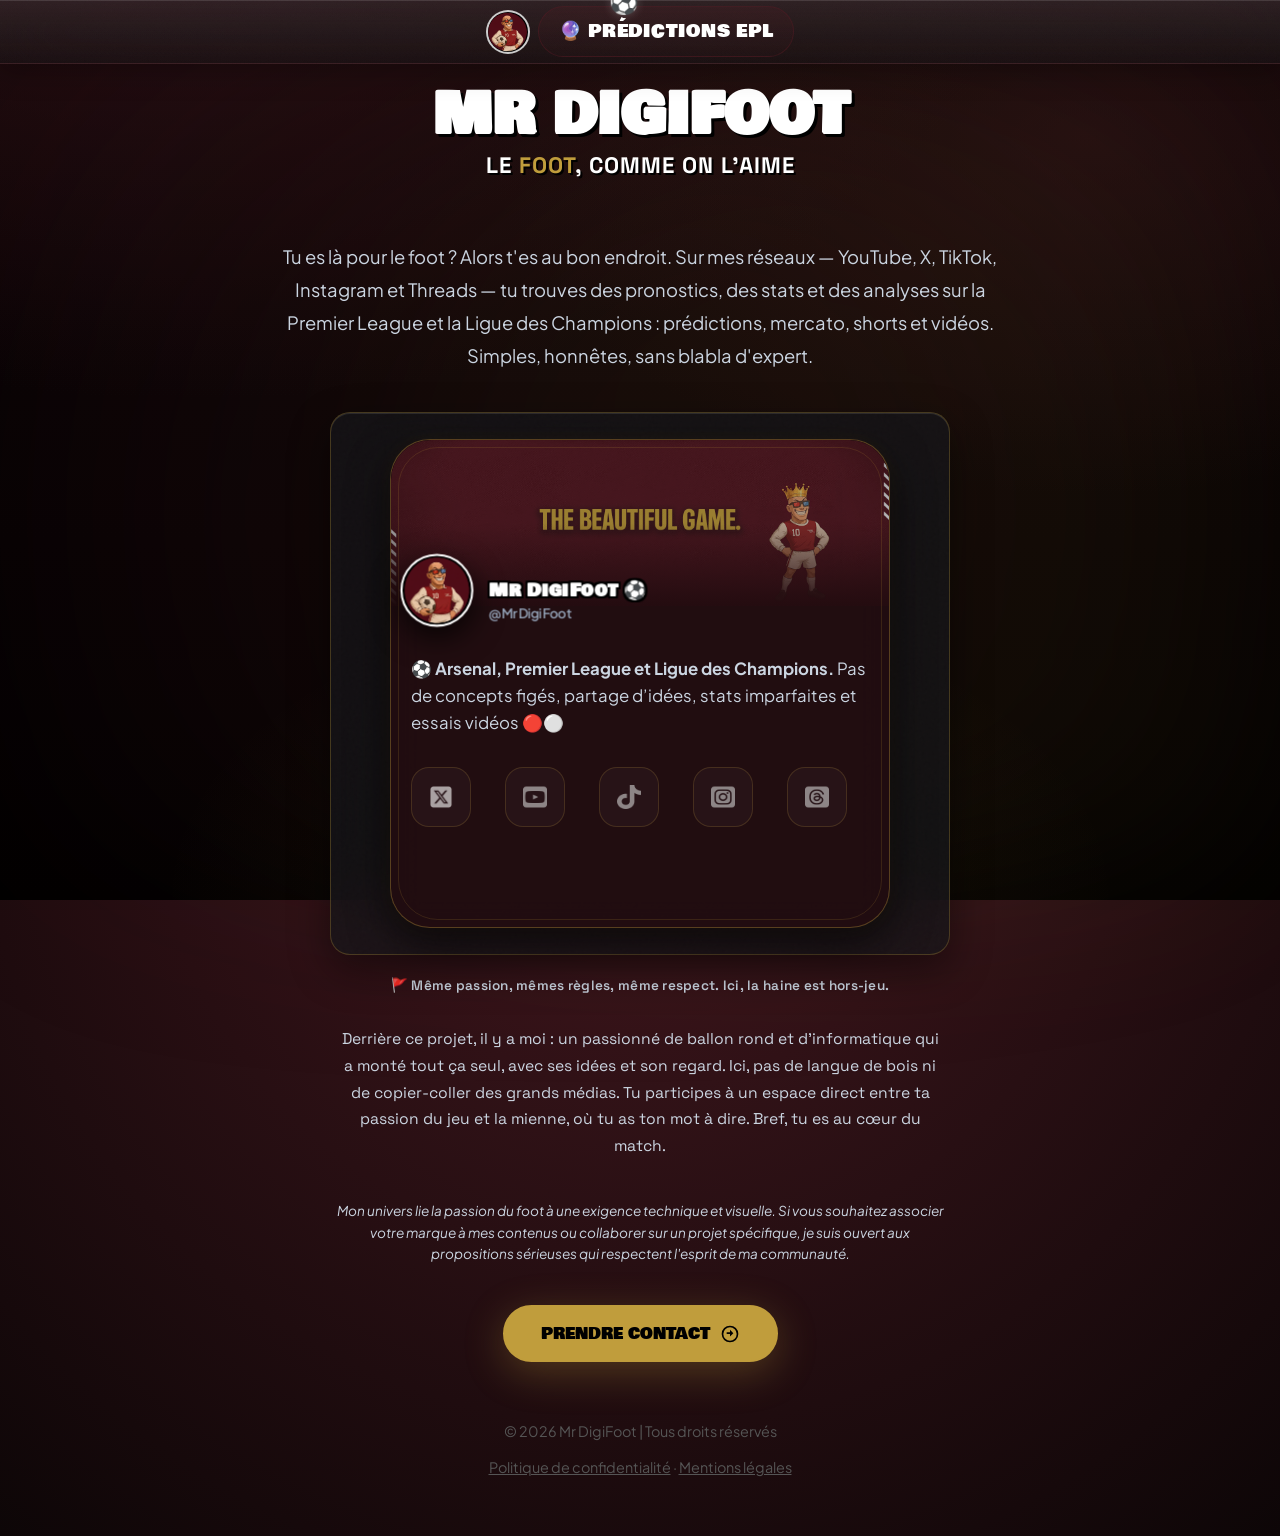
<file: index.html>
<!DOCTYPE html>
<html lang="fr">
<head>
    <meta charset="UTF-8">
    <meta name="viewport" content="width=device-width, initial-scale=1.0">
    <title>Mr DigiFoot | Le Foot comme on l'aime</title>
    
    <!-- SEO & METADATA -->
    <meta name="description" content="Mr DigiFoot - Arsenal, Premier League et Ligue des Champions. Pas de concepts figés, partage d’idées, stats imparfaites et essais vidéos.">
    <meta name="author" content="Mr DigiFoot">
    <link rel="canonical" href="https://mrdigifoot.com/">
    
    <!-- OPEN GRAPH (Social Media Sharing) -->
    <meta property="og:title" content="Mr DigiFoot | Le Foot comme on l'aime">
    <meta property="og:description" content="Arsenal, Premier League et Ligue des Champions. Pas de concepts figés, partage d’idées, stats imparfaites et essais vidéos.">
    <meta property="og:image" content="https://mrdigifoot.com/logos/mrdigifoot.png">
    <meta property="og:url" content="https://mrdigifoot.com/">
    <meta property="og:type" content="website">
    <meta property="og:site_name" content="Mr DigiFoot">

    <!-- TWITTER CARD -->
    <meta name="twitter:card" content="summary">
    <meta name="twitter:title" content="Mr DigiFoot | Le Foot comme on l'aime">
    <meta name="twitter:description" content="Arsenal, Premier League et Ligue des Champions. Pas de concepts figés, partage d’idées, stats imparfaites et essais vidéos.">
    <meta name="twitter:image" content="https://mrdigifoot.com/logos/mrdigifoot.png">

    <!-- JSON-LD Person / Organization -->
    <script type="application/ld+json">
    {
      "@context": "https://schema.org",
      "@type": "Person",
      "name": "Mr DigiFoot",
      "url": "https://mrdigifoot.com/",
      "description": "Créateur de contenu football (Arsenal, Premier League, Ligue des Champions) : pronostics, stats et vidéos.",
      "sameAs": [
        "https://x.com/MrDigiFoot",
        "https://www.youtube.com/@MrDigiFoot",
        "https://www.tiktok.com/@MrDigiFoot",
        "https://www.instagram.com/mrdigifoot/",
        "https://www.threads.net/@mrdigifoot"
      ]
    }
    </script>

    <link rel="icon" type="image/png" sizes="32x32" href="favicon-32x32.png">
    <link rel="icon" type="image/png" sizes="16x16" href="favicon-16x16.png">
    <link rel="apple-touch-icon" sizes="180x180" href="apple-touch-icon.png">
    <link rel="shortcut icon" href="favicon.ico">
    <link rel="manifest" href="site.webmanifest">
    
    <link href="https://fonts.googleapis.com/css2?family=Plus+Jakarta+Sans:wght@300;400;600;800&family=Space+Grotesk:wght@300;500;700&family=Bowlby+One+SC&family=Caveat:wght@700&display=swap" rel="stylesheet">
    <link rel="stylesheet" href="style.css">
</head>
<body>

    <div class="app-bg" aria-hidden="true"></div>

    <nav class="site-nav">
        <div class="site-nav-inner">
            <a class="site-nav-brand-link" href="./">
                <img src="logos/mrdigifoot.png" class="site-nav-logo" alt="Mr DigiFoot">
            </a>
            <div class="site-nav-links">
                <a href="predictions/" class="site-nav-link site-nav-link--cta"><span class="btn-emoji">🔮</span> Prédictions EPL</a>
            </div>
        </div>
    </nav>

    <div id="cursor"></div>
    <div class="aurora-container">
        <div class="aurora"></div>
        <div class="aurora aurora-2"></div>
    </div>
    <div class="grain"></div>

    <section class="hero">
        <div class="hero-title-wrap">
            <div class="hero-titles">
                <h1>MR DIGIFOOT</h1>
                <div class="slogan">LE <span style="color:var(--primary)">FOOT</span>, COMME ON L'AIME</div>
            </div>
        </div>
        <div class="hero-bio">
            <p>Tu es là pour le foot ? Alors t'es au bon endroit. Sur mes réseaux — YouTube, X, TikTok, Instagram et Threads — tu trouves des pronostics, des stats et des analyses sur la Premier League et la Ligue des Champions : prédictions, mercato, shorts et vidéos. Simples, honnêtes, sans blabla d'expert.</p>
        </div>
    </section>

    <main class="canvas single-layout page-panel">

        <!-- DIGIFOOT TILE -->
        <div class="tile-wrap">
            <div class="tile-header-overlay">
                <img src="logos/mrdigifoot.png" class="tile-avatar" alt="Avatar Foot">
                <div class="tile-titles-box">
                    <h2 class="tile-title">Mr DigiFoot ⚽</h2>
                    <div class="tile-handle">@MrDigiFoot</div>
                </div>
            </div>
            <article class="tile foot-card" data-tilt>
                <div class="tile-banner">
                    <img src="banniere/banniere-digifoot.png" alt="Banner Foot">
                </div>
                <div class="tile-info">
                    <p class="tile-bio">
                        ⚽ <strong>Arsenal, Premier League et Ligue des Champions.</strong> Pas de concepts figés, partage d’idées, stats imparfaites et essais vidéos 🔴⚪
                    </p>
                    <div class="tile-links">
                        <a href="https://x.com/MrDigiFoot" target="_blank" class="icon-link" data-label="X"><img src="img/x.png" alt="X"></a>
                        <a href="https://www.youtube.com/@MrDigiFoot" target="_blank" class="icon-link" data-label="YouTube"><img src="img/youtube.png" alt="YouTube"></a>
                        <a href="https://www.tiktok.com/@MrDigiFoot" target="_blank" class="icon-link" data-label="TikTok"><img src="img/tiktok.png" alt="TikTok"></a>
                        <a href="https://www.instagram.com/mrdigifoot/" target="_blank" class="icon-link" data-label="Instagram"><img src="img/insta.png" alt="Instagram"></a>
                        <a href="https://www.threads.net/@mrdigifoot" target="_blank" class="icon-link" data-label="Threads"><img src="img/threads.png" alt="Threads"></a>
                    </div>
                </div>
            </article>
        </div>

    </main>

<div class="anti-hate">
        🚩 Même passion, mêmes règles, même respect. Ici, la haine est hors-jeu.
    </div>

    <div class="hero-bio who-am-i">
        <p>Derrière ce projet, il y a moi : un passionné de ballon rond et d'informatique qui a monté tout ça seul, avec ses idées et son regard. Ici, pas de langue de bois ni de copier-coller des grands médias. Tu participes à un espace direct entre ta passion du jeu et la mienne, où tu as ton mot à dire. Bref, tu es au cœur du match.</p>
    </div>

    <footer class="foot-hub">
        <div class="hero-bio collab-note">
            <p>Mon univers lie la passion du foot à une exigence technique et visuelle. Si vous souhaitez associer votre marque à mes contenus ou collaborer sur un projet spécifique, je suis ouvert aux propositions sérieuses qui respectent l'esprit de ma communauté.</p>
        </div>
        <button class="big-button" id="copy-btn" onclick="copyMail()">
            <span id="btn-text">PRENDRE CONTACT</span>
            <svg id="btn-icon" style="width:20px;height:20px" viewBox="0 0 24 24"><path fill="currentColor" d="M12,2A10,10 0 0,0 2,12A10,10 0 0,0 12,22A10,10 0 0,0 22,12A10,10 0 0,0 12,2M12,4A8,8 0 0,1 20,12A8,8 0 0,1 12,20A8,8 0 0,1 4,12A8,8 0 0,1 12,4M12,10V7L16,11L12,15V12H8V10H12Z" /></svg>
        </button>
        <div class="legal">
            &copy; 2026 Mr DigiFoot | Tous droits réservés<br><br>
            <a href="privacy.html" style="color: inherit; text-decoration: underline;">Politique de confidentialité</a> ·
            <a href="mentions-legales.html" style="color: inherit; text-decoration: underline;">Mentions légales</a>
        </div>
    </footer>

    <script>
        const cursor = document.getElementById('cursor');
        document.addEventListener('mousemove', (e) => {
            cursor.style.left = e.clientX + 'px';
            cursor.style.top = e.clientY + 'px';
        });

        const tiles = document.querySelectorAll('.tile');
        tiles.forEach(tile => {
            tile.addEventListener('mousemove', (e) => {
                const rect = tile.getBoundingClientRect();
                const x = e.clientX - rect.left;
                const y = e.clientY - rect.top;
                const centerX = rect.width / 2;
                const centerY = rect.height / 2;
                const rotateX = (centerY - y) / 15; 
                const rotateY = (x - centerX) / 15;
                tile.style.transform = `perspective(1000px) rotateX(${rotateX}deg) rotateY(${rotateY}deg) scale3d(1.02, 1.02, 1.02)`;
                tile.style.setProperty('--x', `${(x / rect.width) * 100}%`);
                tile.style.setProperty('--y', `${(y / rect.height) * 100}%`);
            });
            tile.addEventListener('mouseleave', () => {
                tile.style.transition = "transform 0.5s ease";
                tile.style.transform = `perspective(1000px) rotateX(0deg) rotateY(0deg) scale3d(1, 1, 1)`;
                setTimeout(() => { tile.style.transition = "transform 0.1s ease-out"; }, 500);
            });
        });

        let isCopying = false;
        function copyMail() {
            if (isCopying) return;
            isCopying = true;

            const u = "prod";
            const d = "mrdigifoot.com";
            const email = u + "@" + d;
            
            navigator.clipboard.writeText(email);
            const btnText = document.getElementById('btn-text');
            const original = btnText.textContent;
            
            btnText.textContent = "MAIL COPIÉ !";
            document.getElementById('copy-btn').style.background = "#fff";
            
            setTimeout(() => {
                btnText.textContent = original;
                document.getElementById('copy-btn').style.background = "";
                isCopying = false;
            }, 2000);
        }
    </script>
</body>
</html>
</file>
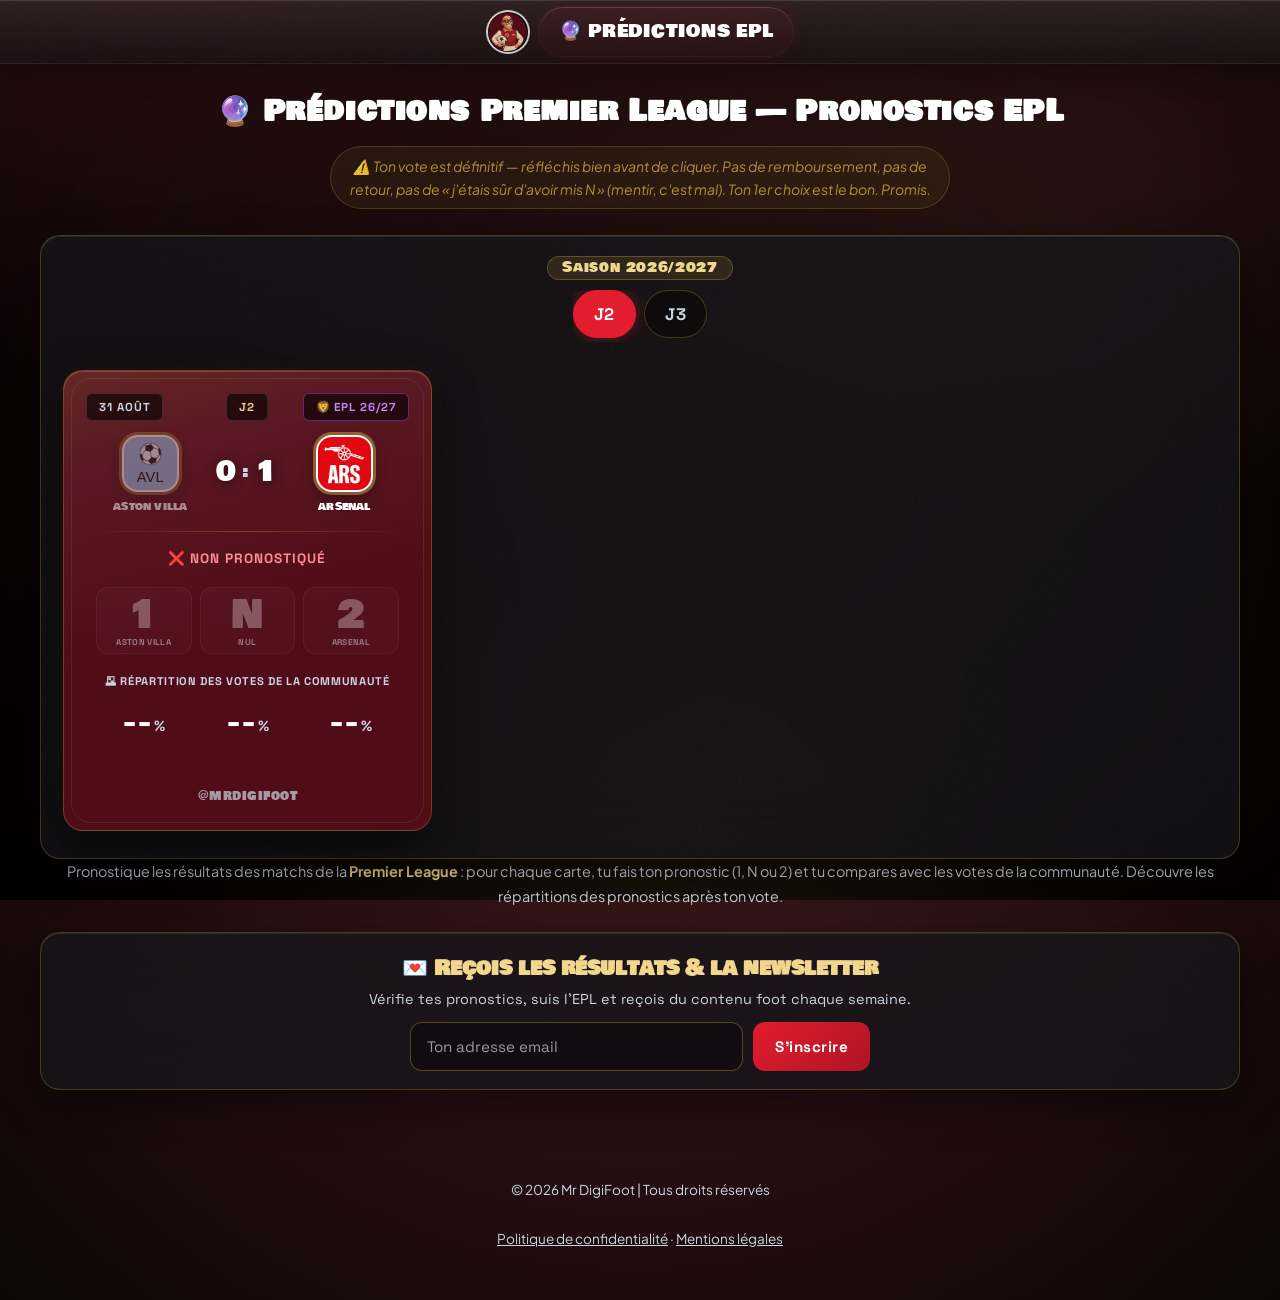
<file: predictions/index.html>
<!DOCTYPE html>
<html lang="fr">
<head>
    <meta charset="UTF-8">
    <meta name="viewport" content="width=device-width, initial-scale=1.0">
    <title>Prédictions Premier League 2026-2027 — Pronostics EPL | Mr DigiFoot</title>
    <meta name="description" content="Fais ton pronostic sur les matchs de la Premier League : 1, N ou 2 sur chaque carte, compare avec les votes de la communauté et découvre les répartitions après ton vote. Pronostics EPL par Mr DigiFoot.">
    <meta name="robots" content="index, follow">
    <meta property="og:title" content="Prédictions Premier League — Pronostics EPL | Mr DigiFoot">
    <meta property="og:description" content="Vote tes pronostics Premier League : 1, N ou 2 sur chaque match. La communauté vote en direct, découvre les répartitions après ton vote.">
    <meta property="og:image" content="https://mrdigifoot.com/logos/mrdigifoot.png">
    <meta property="og:url" content="https://mrdigifoot.com/predictions/">
    <meta property="og:type" content="website">
    <meta property="og:site_name" content="Mr DigiFoot">

    <!-- TWITTER CARD -->
    <meta name="twitter:card" content="summary">
    <meta name="twitter:title" content="Prédictions Premier League — Pronostics EPL | Mr DigiFoot">
    <meta name="twitter:description" content="Fais ton pronostic 1, N ou 2 sur chaque match de Premier League et compare avec la communauté.">
    <meta name="twitter:image" content="https://mrdigifoot.com/logos/mrdigifoot.png">

    <link rel="canonical" href="https://mrdigifoot.com/predictions/">

    <script type="application/ld+json">
    {
      "@context": "https://schema.org",
      "@type": "WebSite",
      "name": "Mr DigiFoot — Prédictions Premier League",
      "url": "https://mrdigifoot.com/predictions/",
      "description": "Pronostics de la Premier League : fais ton pronostic 1, N ou 2 sur chaque carte et compare avec les votes de la communauté.",
      "inLanguage": "fr"
    }
    </script>

    <link rel="icon" type="image/png" sizes="32x32" href="../favicon-32x32.png">
    <link rel="shortcut icon" href="../favicon.ico">
    <link rel="manifest" href="../site.webmanifest">

    <link rel="preconnect" href="https://fonts.googleapis.com">
    <link rel="preconnect" href="https://fonts.gstatic.com" crossorigin>
    <link href="https://fonts.googleapis.com/css2?family=Plus+Jakarta+Sans:wght@300;400;600;800&family=Space+Grotesk:wght@300;500;700&family=Bowlby+One+SC&display=swap" rel="stylesheet">

    <link rel="stylesheet" href="predictions.css">
</head>
<body>

    <div class="app-bg" aria-hidden="true"></div>

    <nav class="site-nav">
        <div class="site-nav-inner">
            <a class="site-nav-brand-link" href="../">
                <img src="../logos/mrdigifoot.png" class="site-nav-logo" alt="Mr DigiFoot">
            </a>
            <div class="site-nav-links">
                <a href="." class="site-nav-link site-nav-link--cta is-current"><span class="btn-emoji">🔮</span> Prédictions EPL</a>
            </div>
        </div>
    </nav>

    <div class="aurora-container">
        <div class="aurora"></div>
        <div class="aurora aurora-2"></div>
    </div>
    <div class="grain"></div>

    <header class="page-head">
        <h1 class="page-h1">🔮 Prédictions Premier League — Pronostics EPL</h1>
        <p class="page-sub page-sub--notice">⚠️ Ton vote est définitif — réfléchis bien avant de cliquer. Pas de remboursement, pas de retour, pas de « j'étais sûr d'avoir mis N » (mentir, c'est mal). Ton 1er choix est le bon. Promis.</p>
    </header>

    <main class="canvas page-panel">
        <div id="predictions-app">
            <div class="loading">Chargement des matchs…</div>
        </div>
    </main>

    <section class="seo-text" aria-hidden="false">
        <p>Pronostique les résultats des matchs de la <strong>Premier League</strong> : pour chaque carte, tu fais ton pronostic (1, N ou 2) et tu compares avec les votes de la communauté. Découvre les répartitions des pronostics après ton vote.</p>
    </section>

    <section class="newsletter-band">
        <div class="newsletter-band-inner">
            <h3 class="newsletter-title">💌 Reçois les résultats & la newsletter</h3>
            <p class="newsletter-sub">Vérifie tes pronostics, suis l'EPL et reçois du contenu foot chaque semaine.</p>
            <div class="newsletter-form" data-newsletter>
                <iframe name="hidden_systeme_iframe" id="hidden_systeme_iframe" style="display:none;"></iframe>
                <form id="systeme-optin-form" method="post" action="https://systeme.io/embedded/44083581/subscription" target="hidden_systeme_iframe">
                    <input type="email" name="email" placeholder="Ton adresse email" required />
                    <div class="f-row">
                        <button type="submit" class="btn">S'inscrire</button>
                    </div>
                </form>
                <div id="newsletter-thanks" style="display:none; text-align:center; padding:15px; background:rgba(255,255,255,0.06); border-radius:12px; margin-top:12px; border: 1px solid rgba(78, 204, 163, 0.3);">
                    <p style="font-weight:bold; font-size:1.05rem; color:#4ECCA3; margin:0 0 6px 0;">📧 Inscription presque terminée !</p>
                    <p style="font-size:0.9rem; color:#e0e0e0; margin:0; line-height:1.4;">Un e-mail de confirmation vient de t'être envoyé. Clique sur le lien dans le message pour valider ton abonnement.</p>
                </div>
            </div>
        </div>
    </section>

    <footer class="foot-hub">
        <div class="legal">
            &copy; 2026 Mr DigiFoot | Tous droits réservés<br><br>
            <a href="../privacy.html" style="color: inherit; text-decoration: underline;">Politique de confidentialité</a> ·
            <a href="../mentions-legales.html" style="color: inherit; text-decoration: underline;">Mentions légales</a>
        </div>
    </footer>

    <div class="toast" id="toast"></div>
    <div id="turnstile-widget" aria-hidden="true" style="position:absolute;left:-9999px;top:0;width:0;height:0;overflow:hidden;"></div>

    <script src="../supabase-config.js"></script>
    <script src="https://challenges.cloudflare.com/turnstile/v0/api.js?onload=onTurnstileLoad" async defer></script>
    <script>
      /* Initialise le widget Turnstile invisible (anti-bot).
         Le conteneur doit être DANS le DOM (Cloudflare y injecte un iframe).
         Mode interaction-only : le token est généré automatiquement et
         régénéré à l'expiration — aucune exécution manuelle nécessaire. */
      window.turnstileWidgetId = null;
      window._turnstileToken = null;
      // true tant qu'on a demandé au widget un nouveau token et qu'on attend
      // son callback (évite les resets répétés / conflits entre deux votes).
      window._turnstileResetting = false;
      function onTurnstileLoad() {
        if (typeof window.turnstile === "undefined" || !window.TURNSTILE_SITE_KEY) return;
        try {
          var container = document.getElementById("turnstile-widget");
          window.turnstileWidgetId = window.turnstile.render(container, {
            sitekey: window.TURNSTILE_SITE_KEY,
            appearance: "interaction-only",
            callback: function (token) {
              window._turnstileToken = token;
              window._turnstileResetting = false;
            },
            "expired-callback": function () {
              window._turnstileToken = null;
              window._turnstileResetting = false;
              if (window.turnstile && window.turnstileWidgetId != null)
                window.turnstile.reset(window.turnstileWidgetId);
            },
            "error-callback": function () {
              window._turnstileToken = null;
              window._turnstileResetting = false;
            }
          });
          console.log("Turnstile prêt, widgetId=", window.turnstileWidgetId);
        } catch (e) { console.error("Turnstile init failed", e); }
      }
    </script>
    <script src="predictions.js"></script>
</body>
</html>
</file>
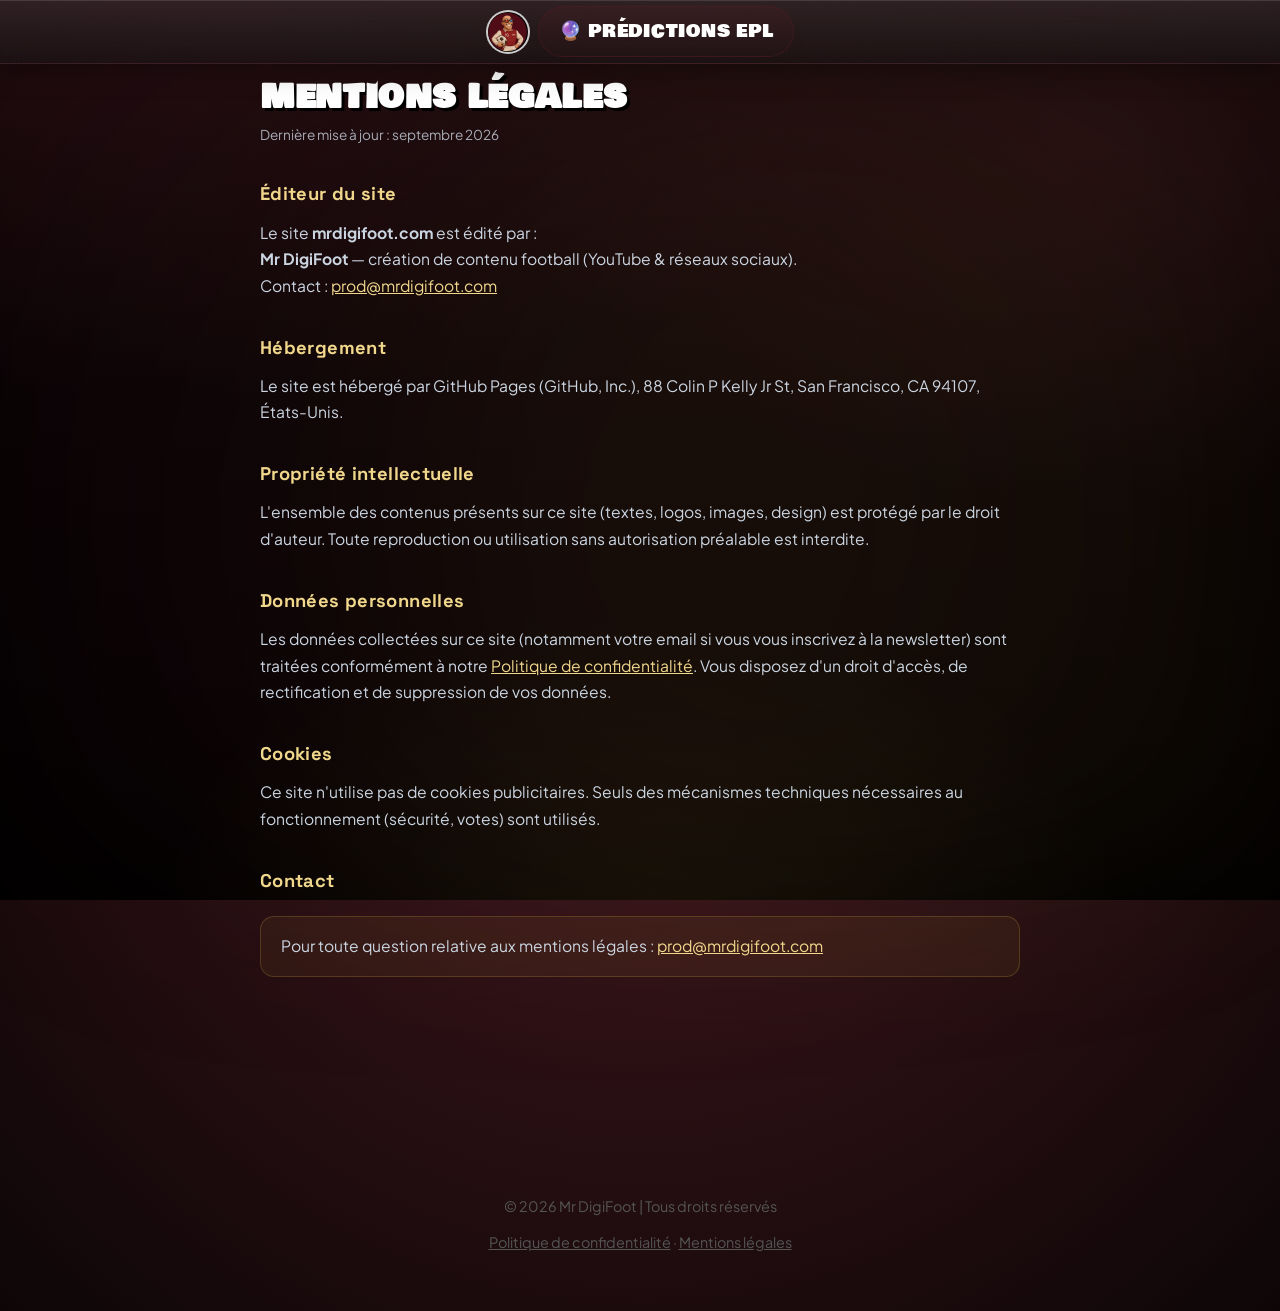
<file: mentions-legales.html>
<!DOCTYPE html>
<html lang="fr">
<head>
    <meta charset="UTF-8">
    <meta name="viewport" content="width=device-width, initial-scale=1.0">
    <title>Mentions légales | Mr DigiFoot</title>
    <meta name="description" content="Mentions légales du site Mr DigiFoot.">
    <meta property="og:title" content="Mentions légales | Mr DigiFoot">
    <meta property="og:url" content="https://mrdigifoot.com/mentions-legales.html">
    <meta property="og:image" content="https://mrdigifoot.com/logos/mrdigifoot.png">
    <meta property="og:site_name" content="Mr DigiFoot">

    <link rel="icon" type="image/png" sizes="32x32" href="favicon-32x32.png">
    <link rel="shortcut icon" href="favicon.ico">
    <link rel="manifest" href="site.webmanifest">

    <link href="https://fonts.googleapis.com/css2?family=Plus+Jakarta+Sans:wght@300;400;600;800&family=Space+Grotesk:wght@300;500;700&family=Bowlby+One+SC&display=swap" rel="stylesheet">
    <link rel="stylesheet" href="style.css">
    <style>
        .privacy-body {
            width: 100%;
            max-width: 800px;
            margin: 0 auto;
            padding: 40px 20px 60px;
            color: var(--text-muted);
            line-height: 1.7;
            font-size: 0.98rem;
        }
        .privacy-body h1 {
            font-family: 'Bowlby One SC', cursive;
            font-size: clamp(1.4rem, 3vw, 2rem);
            color: #fff;
            margin-bottom: 8px;
            letter-spacing: 0.02em;
        }
        .privacy-body .updated {
            color: var(--text-muted);
            font-size: 0.85rem;
            margin-bottom: 32px;
            opacity: 0.8;
        }
        .privacy-body h2 {
            font-family: 'Space Grotesk', sans-serif;
            font-size: 1.15rem;
            font-weight: 700;
            color: var(--primary-light);
            margin-top: 32px;
            margin-bottom: 10px;
            letter-spacing: 0.02em;
        }
        .privacy-body p, .privacy-body li { margin-bottom: 10px; }
        .privacy-body ul { padding-left: 22px; margin-bottom: 12px; }
        .privacy-body a { color: var(--primary-light); text-decoration: underline; }
        .privacy-body .box {
            background: rgba(192, 157, 60, 0.08);
            border: 1px solid rgba(192, 157, 60, 0.25);
            border-radius: 14px;
            padding: 16px 20px;
            margin: 20px 0;
        }
        .privacy-body .box strong { color: #fff; }
        .canvas { padding-top: 40px; }
    </style>
</head>
<body>

    <div class="app-bg" aria-hidden="true"></div>

    <nav class="site-nav">
        <div class="site-nav-inner">
            <a class="site-nav-brand-link" href="./">
                <img src="logos/mrdigifoot.png" class="site-nav-logo" alt="Mr DigiFoot">
            </a>
            <div class="site-nav-links">
                <a href="predictions/" class="site-nav-link site-nav-link--cta"><span class="btn-emoji">🔮</span> Prédictions EPL</a>
            </div>
        </div>
    </nav>

    <div class="aurora-container">
        <div class="aurora"></div>
        <div class="aurora aurora-2"></div>
    </div>
    <div class="grain"></div>

    <main class="canvas single-layout">
        <div class="privacy-body">
            <h1>Mentions légales</h1>
            <p class="updated">Dernière mise à jour : septembre 2026</p>

            <h2>Éditeur du site</h2>
            <p>
                Le site <strong>mrdigifoot.com</strong> est édité par :<br>
                <strong>Mr DigiFoot</strong> — création de contenu football (YouTube & réseaux sociaux).<br>
                Contact : <a href="mailto:prod@mrdigifoot.com">prod@mrdigifoot.com</a>
            </p>

            <h2>Hébergement</h2>
            <p>
                Le site est hébergé par GitHub Pages (GitHub, Inc.), 88 Colin P Kelly Jr St, San Francisco, CA 94107, États-Unis.
            </p>

            <h2>Propriété intellectuelle</h2>
            <p>
                L'ensemble des contenus présents sur ce site (textes, logos, images, design) est protégé par le droit d'auteur.
                Toute reproduction ou utilisation sans autorisation préalable est interdite.
            </p>

            <h2>Données personnelles</h2>
            <p>
                Les données collectées sur ce site (notamment votre email si vous vous inscrivez à la newsletter) sont traitées
                conformément à notre <a href="privacy.html">Politique de confidentialité</a>.
                Vous disposez d'un droit d'accès, de rectification et de suppression de vos données.
            </p>

            <h2>Cookies</h2>
            <p>
                Ce site n'utilise pas de cookies publicitaires. Seuls des mécanismes techniques nécessaires au fonctionnement
                (sécurité, votes) sont utilisés.
            </p>

            <h2>Contact</h2>
            <div class="box">
                Pour toute question relative aux mentions légales : <a href="mailto:prod@mrdigifoot.com">prod@mrdigifoot.com</a>
            </div>
        </div>
    </main>

    <footer class="foot-hub">
        <div class="legal">
            &copy; 2026 Mr DigiFoot | Tous droits réservés<br><br>
            <a href="privacy.html" style="color: inherit; text-decoration: underline;">Politique de confidentialité</a> ·
            <a href="mentions-legales.html" style="color: inherit; text-decoration: underline;">Mentions légales</a>
        </div>
    </footer>

</body>
</html>
</file>
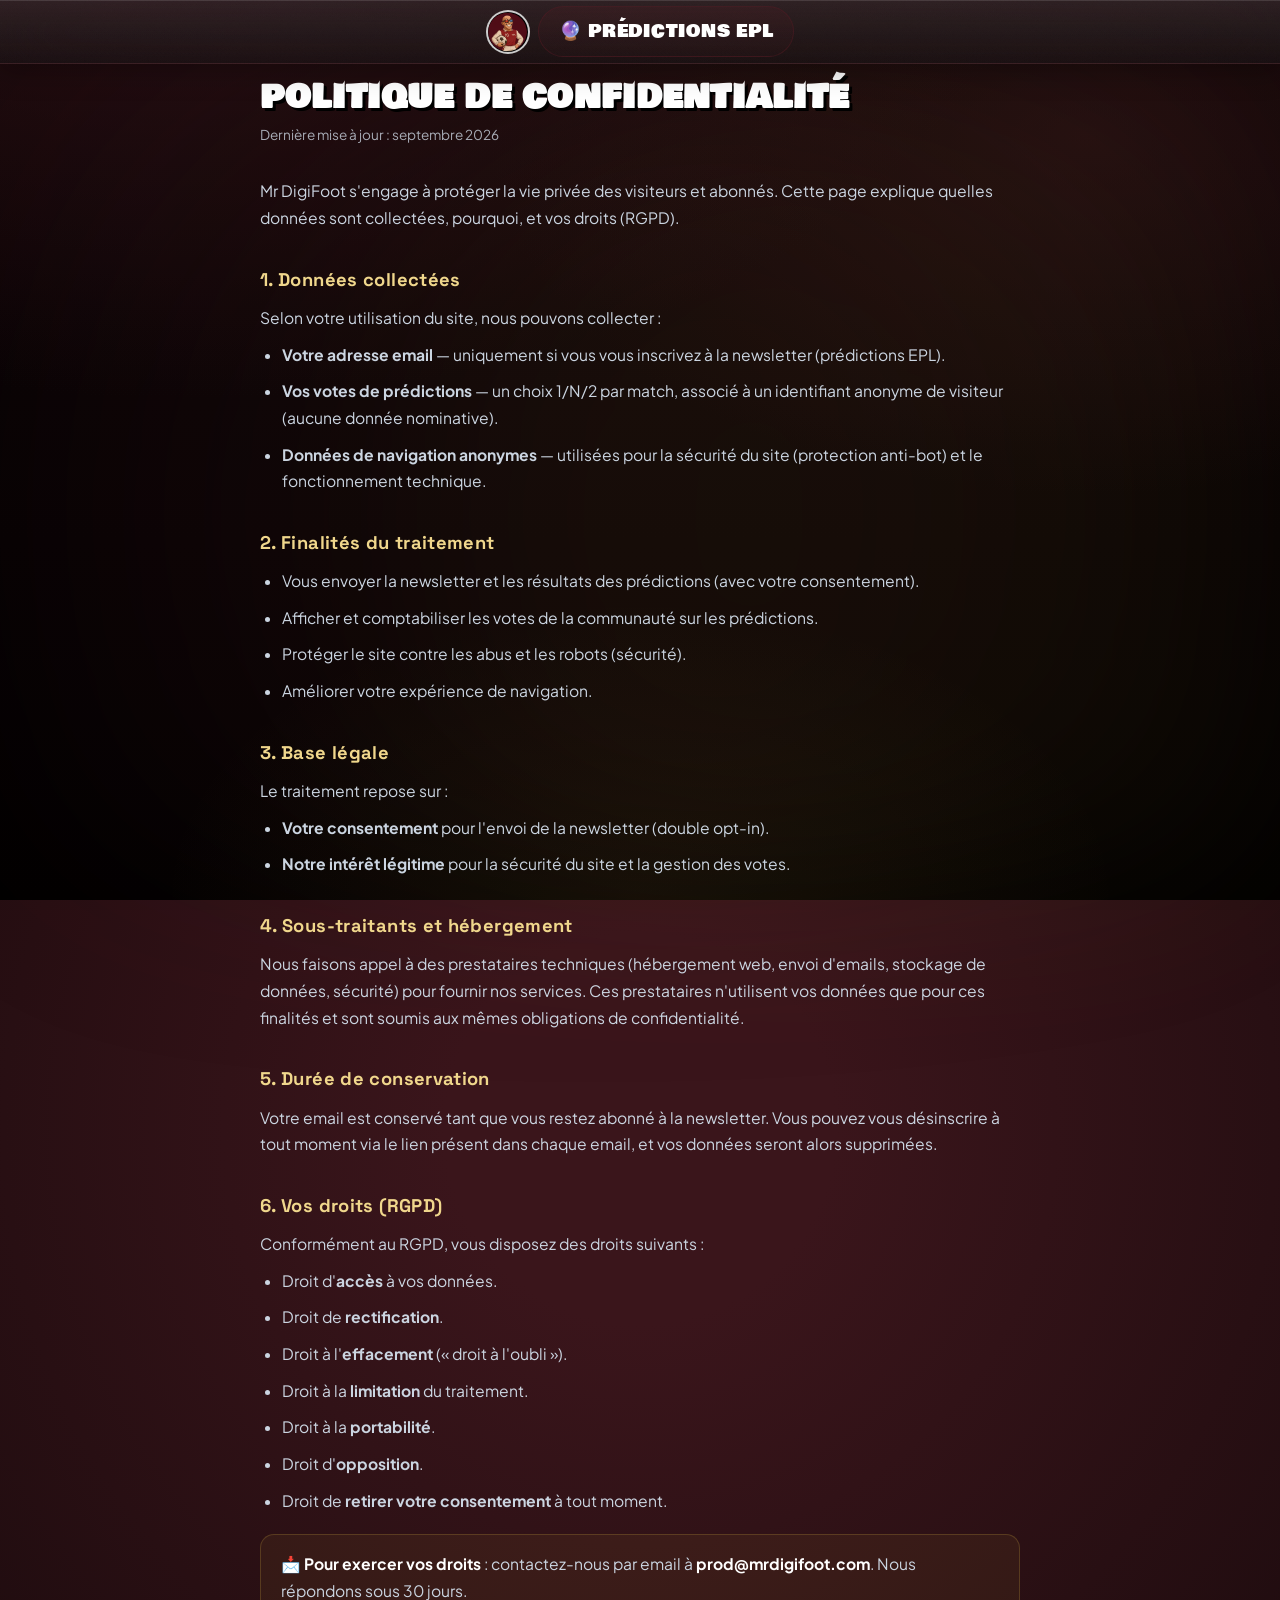
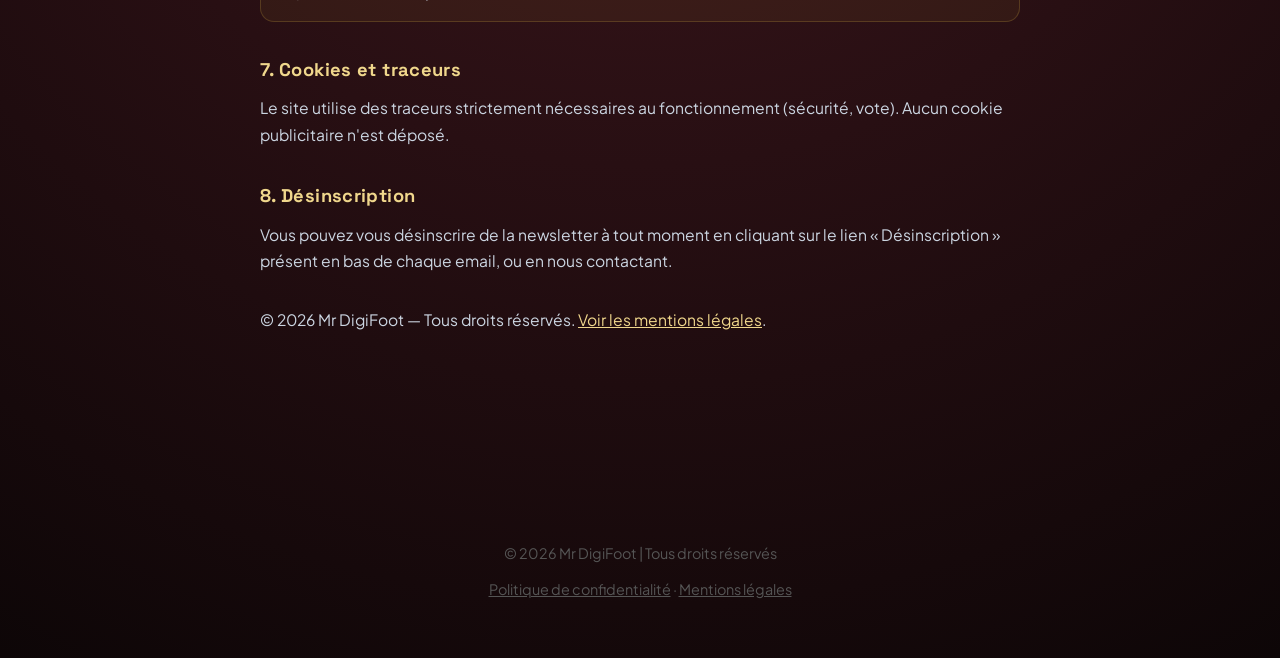
<file: privacy.html>
<!DOCTYPE html>
<html lang="fr">
<head>
    <meta charset="UTF-8">
    <meta name="viewport" content="width=device-width, initial-scale=1.0">
    <title>Politique de confidentialité | Mr DigiFoot</title>
    <meta name="description" content="Politique de confidentialité et protection des données personnelles de Mr DigiFoot.">
    <meta property="og:title" content="Politique de confidentialité | Mr DigiFoot">
    <meta property="og:url" content="https://mrdigifoot.com/privacy.html">
    <meta property="og:image" content="https://mrdigifoot.com/logos/mrdigifoot.png">
    <meta property="og:site_name" content="Mr DigiFoot">

    <link rel="icon" type="image/png" sizes="32x32" href="favicon-32x32.png">
    <link rel="shortcut icon" href="favicon.ico">
    <link rel="manifest" href="site.webmanifest">

    <link href="https://fonts.googleapis.com/css2?family=Plus+Jakarta+Sans:wght@300;400;600;800&family=Space+Grotesk:wght@300;500;700&family=Bowlby+One+SC&display=swap" rel="stylesheet">
    <link rel="stylesheet" href="style.css">
    <style>
        .privacy-body {
            width: 100%;
            max-width: 800px;
            margin: 0 auto;
            padding: 40px 20px 60px;
            color: var(--text-muted);
            line-height: 1.7;
            font-size: 0.98rem;
        }
        .privacy-body h1 {
            font-family: 'Bowlby One SC', cursive;
            font-size: clamp(1.4rem, 3vw, 2rem);
            color: #fff;
            margin-bottom: 8px;
            letter-spacing: 0.02em;
        }
        .privacy-body .updated {
            color: var(--text-muted);
            font-size: 0.85rem;
            margin-bottom: 32px;
            opacity: 0.8;
        }
        .privacy-body h2 {
            font-family: 'Space Grotesk', sans-serif;
            font-size: 1.15rem;
            font-weight: 700;
            color: var(--primary-light);
            margin-top: 32px;
            margin-bottom: 10px;
            letter-spacing: 0.02em;
        }
        .privacy-body p, .privacy-body li {
            margin-bottom: 10px;
        }
        .privacy-body ul {
            padding-left: 22px;
            margin-bottom: 12px;
        }
        .privacy-body a {
            color: var(--primary-light);
            text-decoration: underline;
        }
        .privacy-body .box {
            background: rgba(192, 157, 60, 0.08);
            border: 1px solid rgba(192, 157, 60, 0.25);
            border-radius: 14px;
            padding: 16px 20px;
            margin: 20px 0;
        }
        .privacy-body .box strong { color: #fff; }
        .canvas {
            padding-top: 40px;
        }
    </style>
</head>
<body>

    <div class="app-bg" aria-hidden="true"></div>

    <nav class="site-nav">
        <div class="site-nav-inner">
            <a class="site-nav-brand-link" href="./">
                <img src="logos/mrdigifoot.png" class="site-nav-logo" alt="Mr DigiFoot">
            </a>
            <div class="site-nav-links">
                <a href="predictions/" class="site-nav-link site-nav-link--cta"><span class="btn-emoji">🔮</span> Prédictions EPL</a>
            </div>
        </div>
    </nav>

    <div class="aurora-container">
        <div class="aurora"></div>
        <div class="aurora aurora-2"></div>
    </div>
    <div class="grain"></div>

    <main class="canvas single-layout">
        <div class="privacy-body">
            <h1>Politique de confidentialité</h1>
            <p class="updated">Dernière mise à jour : septembre 2026</p>

            <p>Mr DigiFoot s'engage à protéger la vie privée des visiteurs et abonnés. Cette page explique quelles données sont collectées, pourquoi, et vos droits (RGPD).</p>

            <h2>1. Données collectées</h2>
            <p>Selon votre utilisation du site, nous pouvons collecter :</p>
            <ul>
                <li><strong>Votre adresse email</strong> — uniquement si vous vous inscrivez à la newsletter (prédictions EPL).</li>
                <li><strong>Vos votes de prédictions</strong> — un choix 1/N/2 par match, associé à un identifiant anonyme de visiteur (aucune donnée nominative).</li>
                <li><strong>Données de navigation anonymes</strong> — utilisées pour la sécurité du site (protection anti-bot) et le fonctionnement technique.</li>
            </ul>

            <h2>2. Finalités du traitement</h2>
            <ul>
                <li>Vous envoyer la newsletter et les résultats des prédictions (avec votre consentement).</li>
                <li>Afficher et comptabiliser les votes de la communauté sur les prédictions.</li>
                <li>Protéger le site contre les abus et les robots (sécurité).</li>
                <li>Améliorer votre expérience de navigation.</li>
            </ul>

            <h2>3. Base légale</h2>
            <p>Le traitement repose sur :</p>
            <ul>
                <li><strong>Votre consentement</strong> pour l'envoi de la newsletter (double opt-in).</li>
                <li><strong>Notre intérêt légitime</strong> pour la sécurité du site et la gestion des votes.</li>
            </ul>

            <h2>4. Sous-traitants et hébergement</h2>
            <p>Nous faisons appel à des prestataires techniques (hébergement web, envoi d'emails, stockage de données, sécurité) pour fournir nos services. Ces prestataires n'utilisent vos données que pour ces finalités et sont soumis aux mêmes obligations de confidentialité.</p>

            <h2>5. Durée de conservation</h2>
            <p>Votre email est conservé tant que vous restez abonné à la newsletter. Vous pouvez vous désinscrire à tout moment via le lien présent dans chaque email, et vos données seront alors supprimées.</p>

            <h2>6. Vos droits (RGPD)</h2>
            <p>Conformément au RGPD, vous disposez des droits suivants :</p>
            <ul>
                <li>Droit d'<strong>accès</strong> à vos données.</li>
                <li>Droit de <strong>rectification</strong>.</li>
                <li>Droit à l'<strong>effacement</strong> (« droit à l'oubli »).</li>
                <li>Droit à la <strong>limitation</strong> du traitement.</li>
                <li>Droit à la <strong>portabilité</strong>.</li>
                <li>Droit d'<strong>opposition</strong>.</li>
                <li>Droit de <strong>retirer votre consentement</strong> à tout moment.</li>
            </ul>

            <div class="box">
                <strong>📩 Pour exercer vos droits</strong> : contactez-nous par email à <strong>prod@mrdigifoot.com</strong>. Nous répondons sous 30 jours.
            </div>

            <h2>7. Cookies et traceurs</h2>
            <p>Le site utilise des traceurs strictement nécessaires au fonctionnement (sécurité, vote). Aucun cookie publicitaire n'est déposé.</p>

            <h2>8. Désinscription</h2>
            <p>Vous pouvez vous désinscrire de la newsletter à tout moment en cliquant sur le lien « Désinscription » présent en bas de chaque email, ou en nous contactant.</p>

            <p style="margin-top:32px;">© 2026 Mr DigiFoot — Tous droits réservés. <a href="mentions-legales.html" style="color: var(--primary-light);">Voir les mentions légales</a>.</p>
        </div>
    </main>

    <footer class="foot-hub">
        <div class="legal">
            &copy; 2026 Mr DigiFoot | Tous droits réservés<br><br>
            <a href="privacy.html" style="color: inherit; text-decoration: underline;">Politique de confidentialité</a> ·
            <a href="mentions-legales.html" style="color: inherit; text-decoration: underline;">Mentions légales</a>
        </div>
    </footer>

</body>
</html>
</file>
<file: style.css>
:root {
    --primary: #c09d3c; /* Gold/Bronze */
    --primary-light: #f0d78c; /* Light gold */
    --bg-dark: #0d0607; /* Very dark burgundy/black */
    --bg-light: #3a151b; /* Deep burgundy/wine red */
    --card-bg: #240c10; /* Dark burgundy card background */
    --accent-foot: #c09d3c; /* Gold/Bronze */
    --card-border: rgba(192, 157, 60, 0.2); /* Semi-transparent gold border */
    --text-muted: #cbd5e1;
}

* {
    margin: 0;
    padding: 0;
    box-sizing: border-box;
    cursor: default;
}

body {
    font-family: 'Plus Jakarta Sans', sans-serif;
    background-color: var(--bg-dark);
    background: radial-gradient(circle at center, var(--bg-light) 15%, var(--bg-dark) 100%);
    color: #fff;
    overflow-x: hidden;
    min-height: 100vh;
    display: flex;
    flex-direction: column;
    align-items: center;
}

/* Fond enrichi — identique à la webapp (dégradés marron bordeaux & noir profond) */
.app-bg {
    position: fixed;
    inset: 0;
    z-index: -2;
    pointer-events: none;
    background:
        radial-gradient(1200px 700px at 15% -10%, rgba(58, 21, 27, 0.65), transparent 70%),
        radial-gradient(1000px 600px at 85% 15%, rgba(58, 21, 27, 0.45), transparent 60%),
        radial-gradient(800px 500px at 50% 100%, rgba(192, 157, 60, 0.08), transparent 60%),
        linear-gradient(180deg, #0d0607 0%, #060203 60%, #020101 100%);
}

/* --- ARTISTIC BACKGROUND --- */
.aurora-container {
    position: fixed;
    top: 0;
    left: 0;
    width: 100%;
    height: 100%;
    z-index: -1;
    overflow: hidden;
    filter: blur(100px);
    opacity: 0.4;
    pointer-events: none;
    will-change: transform;
}

.aurora {
    position: absolute;
    width: 80vw;
    height: 80vw;
    border-radius: 50%;
    background: var(--bg-light);
    filter: blur(120px);
    opacity: 0.4;
    pointer-events: none;
}

.aurora-2 {
    background: var(--primary);
    right: -10vw;
    bottom: -10vw;
    opacity: 0.15;
}

.grain {
    position: fixed;
    inset: 0;
    z-index: -1;
    background: url('https://grainy-gradients.vercel.app/noise.svg');
    opacity: 0.1;
    pointer-events: none;
}

#cursor {
    position: fixed;
    width: 32px;
    height: 32px;
    background: transparent;
    pointer-events: none;
    z-index: 9999;
    display: flex;
    align-items: center;
    justify-content: center;
    font-size: 24px;
    transform: translate(-50%, -50%);
    transition: transform 0.1s ease-out;
    user-select: none;
}

/* Animation par défaut : rotation chaotique légère */
#cursor::after {
    content: '⚽';
    display: inline-block;
    filter: drop-shadow(0 0 5px rgba(255,255,255,0.2));
    animation: chaoticBall 0.8s infinite linear;
    transition: all 0.3s cubic-bezier(0.175, 0.885, 0.32, 1.275);
}

/* Le "REBOND" quand on rentre sur une carte */
body:has(.tile:hover) #cursor::after {
    animation: ballInCard 0.6s cubic-bezier(0.175, 0.885, 0.32, 1.275);
    filter: drop-shadow(0 0 10px rgba(255, 255, 255, 0.5));
}

/* Le mode "TURBO" sur les liens/boutons */
body:has(a:hover) #cursor::after {
    animation: chaoticBall 0.2s infinite linear !important;
    filter: drop-shadow(0 0 15px var(--primary)) !important;
    transform: scale(1.6) !important;
}

@keyframes ballInCard {
    0% { transform: scale(1) translateY(0); }
    30% { transform: scale(1.5, 0.6) translateY(0); } /* S'écrase */
    50% { transform: scale(0.7, 1.3) translateY(-30px); } /* Rebondit haut */
    70% { transform: scale(1.2, 0.8) translateY(0); } /* Atterrit */
    100% { transform: scale(1) translateY(0); }
}

@keyframes chaoticBall {
    0% { transform: translate(0,0) rotate(0deg); }
    25% { transform: translate(2px, -2px) rotate(90deg); }
    50% { transform: translate(-2px, 2px) rotate(180deg); }
    75% { transform: translate(2px, 2px) rotate(270deg); }
    100% { transform: translate(0,0) rotate(360deg); }
}

@media (pointer: coarse) { #cursor { display: none; } }

/* --- TOPBAR (style webapp — sticky full-width) --- */
.site-nav {
    --wine-rgb: 88, 28, 36;
    position: fixed;
    top: 0;
    left: 0;
    right: 0;
    z-index: 1000;
    background:
        url("data:image/svg+xml,%3Csvg viewBox='0 0 200 200' xmlns='http://www.w3.org/2000/svg'%3E%3Cfilter id='noiseFilter'%3E%3CfeTurbulence type='fractalNoise' baseFrequency='0.85' numOctaves='3' stitchTiles='stitch'/%3E%3C/filter%3E%3Crect width='100%25' height='100%25' filter='url(%23noiseFilter)' opacity='0.015'/%3E%3C/svg%3E"),
        linear-gradient(180deg, rgba(255, 255, 255, 0.08), rgba(255, 255, 255, 0.01)),
        linear-gradient(180deg, rgba(var(--wine-rgb), 0.14), rgba(var(--wine-rgb), 0.06)),
        rgba(10, 10, 12, 0.6);
    backdrop-filter: blur(35px);
    -webkit-backdrop-filter: blur(35px);
    border-bottom: 1px solid rgba(var(--wine-rgb), 0.25);
    box-shadow: 0 4px 30px rgba(0, 0, 0, 0.35), inset 0 1px 0 rgba(255, 255, 255, 0.12);
    min-height: 64px;
    padding: 0 20px;
    display: flex;
    align-items: center;
}
.site-nav-inner {
    width: 100%;
    max-width: 1200px;
    margin: 0 auto;
    display: flex;
    align-items: center;
    justify-content: center;
}
.site-nav-brand-link {
    display: flex;
    align-items: center;
    text-decoration: none;
    flex-shrink: 0;
    user-select: none;
    margin-right: 8px;
    transition: transform 0.2s cubic-bezier(0.34, 1.56, 0.64, 1);
}
.site-nav-brand-link:active {
    animation: emojiPop 0.45s cubic-bezier(0.175, 0.885, 0.32, 1.275) forwards;
}
.site-nav-logo {
    width: 44px;
    height: 44px;
    border-radius: 50%;
    border: 2px solid rgba(255, 255, 255, 0.8);
    object-fit: cover;
    background: #000;
}
.site-nav-title {
    font-family: 'Bowlby One SC', Impact, sans-serif;
    font-size: 1.05rem;
    letter-spacing: 0.02em;
    line-height: 1;
    color: #fff;
}
.site-nav-links {
    display: flex;
    align-items: center;
    gap: 8px;
    flex-wrap: nowrap;
}
.site-nav-link {
    font-family: 'Bowlby One SC', Impact, sans-serif;
    font-size: 1.15rem;
    letter-spacing: 0.04em;
    text-transform: uppercase;
    color: var(--text-muted);
    text-decoration: none;
    padding: 10px 20px;
    border-radius: 999px;
    border: 1px solid transparent;
    transition: all 0.2s cubic-bezier(0.1, 0.9, 0.2, 1);
    white-space: nowrap;
    cursor: pointer;
}
.site-nav-link:hover {
    color: var(--text);
    background: rgba(255, 255, 255, 0.05);
    border-color: rgba(255, 255, 255, 0.08);
}
.site-nav-link.is-current {
    color: var(--text);
    background: linear-gradient(180deg, rgba(var(--wine-rgb), 0.22) 0%, rgba(var(--wine-rgb), 0.06) 100%);
    border: 1px solid rgba(var(--wine-rgb), 0.45);
    box-shadow: inset 0 1px 0 rgba(255, 255, 255, 0.15), 0 0 15px rgba(var(--wine-rgb), 0.2);
}
.site-nav-link--cta {
    color: #fff;
    background: linear-gradient(180deg, rgba(var(--wine-rgb), 0.22), rgba(var(--wine-rgb), 0.06));
    border: 1px solid rgba(var(--wine-rgb), 0.45);
}
.site-nav-link--cta:hover {
    color: #fff;
    background: linear-gradient(180deg, rgba(var(--wine-rgb), 0.30), rgba(var(--wine-rgb), 0.10));
    box-shadow: 0 0 16px rgba(var(--wine-rgb), 0.35);
}
.site-nav-link--cta.is-current {
    color: #fff;
    background: linear-gradient(180deg, rgba(var(--wine-rgb), 0.35), rgba(var(--wine-rgb), 0.12));
    box-shadow: inset 0 1px 0 rgba(255, 255, 255, 0.15), 0 0 15px rgba(var(--wine-rgb), 0.25);
}
.site-nav-link .btn-emoji {
    display: inline-block;
    vertical-align: middle;
    transform-origin: center center;
    transition: transform 0.2s cubic-bezier(0.34, 1.56, 0.64, 1);
}
.site-nav-link:hover .btn-emoji {
    transform: scale(1.15);
}
.site-nav-link:active .btn-emoji {
    animation: emojiPop 0.45s cubic-bezier(0.175, 0.885, 0.32, 1.275) forwards;
}
@keyframes emojiPop {
    0%   { transform: scale(1) rotate(0deg); }
    25%  { transform: scale(1.45) rotate(-12deg); }
    50%  { transform: scale(0.88) rotate(8deg); }
    75%  { transform: scale(1.18) rotate(-4deg); }
    100% { transform: scale(1) rotate(0deg); }
}

@media (max-width: 640px) {
    .site-nav { padding: 0 12px; min-height: 52px; }
    .site-nav-inner { gap: 10px; }
    .site-nav-title { display: none; }
    .site-nav-brand-link { gap: 8px; }
    .site-nav-logo { width: 34px; height: 34px; }
    .site-nav-link { padding: 8px 12px; font-size: 0.85rem; }
}

/* --- HERO SECTION --- */
.hero {
    width: 100%;
    max-width: 1000px;
    padding: 84px 20px 40px;
    display: flex;
    flex-direction: column;
    align-items: center;
    text-align: center;
}

.hero-title-wrap {
    display: flex;
    align-items: center;
    justify-content: center;
    gap: 30px;
    margin-bottom: 40px;
    width: 100%;
}

.logo-glow-wrap {
    position: relative;
    flex-shrink: 0;
}

.logo-glow-wrap::before {
    content: '';
    position: absolute;
    inset: -15px;
    background: var(--primary);
    filter: blur(30px);
    opacity: 0.3;
    border-radius: 50%;
}

.top-logo {
    width: 85px;
    height: 85px;
    position: relative;
    z-index: 1;
    border-radius: 50%;
    border: 2px solid #fff;
    object-fit: contain;
    background: #000;
    box-shadow: 0 10px 40px rgba(0,0,0,0.5);
}

.hero-titles {
    display: flex;
    flex-direction: column;
    align-items: center;
    text-align: center;
}

h1 {
    font-family: 'Bowlby One SC', cursive;
    font-size: clamp(2rem, 6vw, 3.5rem);
    color: #fff;
    line-height: 1.1;
    text-shadow: 3px 3px 0 #000;
    text-transform: uppercase;
    margin: 0;
}

.slogan {
    font-family: 'Space Grotesk', sans-serif;
    font-size: clamp(1rem, 3vw, 1.4rem);
    color: #fff;
    font-weight: 700;
    text-transform: uppercase;
    letter-spacing: 1px;
    margin-top: 5px;
    text-shadow: 2px 2px 0 #000;
}

.hero-bio {
    max-width: 750px;
    font-size: clamp(1rem, 2.5vw, 1.15rem);
    color: var(--text-muted);
    line-height: 1.8;
    margin-top: 20px;
}
.hero-bio b { color: #fff; }

/* --- PROJECTS CANVAS --- */
.canvas {
    width: 100%;
    max-width: 1100px;
    margin: 0 auto;
    padding: 60px 20px;
    display: grid;
    grid-template-columns: repeat(auto-fit, minmax(280px, 1fr));
    gap: 60px;
}

.canvas.single-layout {
    display: flex;
    justify-content: center;
    align-items: center;
}

/* Cadre page-panel (comme la webapp) : fond + liseret doré autour du contenu */
.canvas.page-panel {
    padding: 26px;
    background:
        url("data:image/svg+xml,%3Csvg viewBox='0 0 200 200' xmlns='http://www.w3.org/2000/svg'%3E%3Cfilter id='noiseFilter'%3E%3CfeTurbulence type='fractalNoise' baseFrequency='0.85' numOctaves='3' stitchTiles='stitch'/%3E%3C/filter%3E%3Crect width='100%25' height='100%25' filter='url(%23noiseFilter)' opacity='0.015'/%3E%3C/svg%3E"),
        rgba(20, 20, 24, 0.72);
    backdrop-filter: blur(35px);
    -webkit-backdrop-filter: blur(35px);
    border: 1px solid rgba(192, 157, 60, 0.28);
    border-radius: 20px;
    box-shadow:
        0 15px 40px rgba(0, 0, 0, 0.45),
        inset 0 1px 0 rgba(255, 255, 255, 0.1);
    max-width: 620px;
}

.tile-wrap {
    perspective: 1500px;
    width: 100%;
    max-width: 500px;
    margin: 0 auto;
    position: relative;
}

.tile {
    background: rgba(36, 12, 16, 0.85); /* Bordeaux sombre */
    border: 1px solid rgba(192, 157, 60, 0.35);
    border-radius: 40px;
    position: relative;
    transform-style: preserve-3d;
    transition: transform 0.1s ease-out, box-shadow 0.3s ease, border-color 0.25s ease;
    backdrop-filter: blur(15px);
    width: 100%;
    overflow: visible; /* Indispensable pour laisser déborder l'annotation */
    box-shadow:
        0 14px 40px rgba(0, 0, 0, 0.65),
        0 0 20px rgba(192, 157, 60, 0.08),
        inset 0 1px 0 rgba(240, 215, 140, 0.2);
}

.tile::before {
    content: '';
    position: absolute;
    inset: 0;
    background: radial-gradient(circle at var(--x) var(--y), rgba(255,255,255,0.12) 0%, transparent 40%);
    pointer-events: none;
    z-index: 5;
    border-radius: 40px;
}

/* Liseret interne doré */
.tile::after {
    content: '';
    position: absolute;
    inset: 7px;
    border: 1px solid rgba(192, 157, 60, 0.16);
    border-radius: inherit;
    pointer-events: none;
    z-index: 3;
}

.tile:hover {
    border-color: rgba(240, 215, 140, 0.85);
    box-shadow:
        0 22px 50px rgba(0, 0, 0, 0.75),
        0 0 40px rgba(192, 157, 60, 0.35),
        inset 0 1px 0 rgba(240, 215, 140, 0.45);
}

.tile-banner {
    width: 100%;
    aspect-ratio: 3 / 1;
    overflow: hidden;
    position: relative;
    background: #000;
    border-radius: 40px 40px 0 0; /* On arrondit le haut de la bannière ici */
}

.tile-banner img {
    width: 100%;
    height: 100%;
    object-fit: contain;
    transition: all 0.6s cubic-bezier(0.2, 0.8, 0.2, 1);
    filter: brightness(0.8);
}

.tile-banner::after {
    content: '';
    position: absolute;
    inset: 0;
    background: linear-gradient(to top, rgba(36,12,16,1), transparent 50%);
    pointer-events: none;
}

.tile:hover .tile-banner img { 
    transform: scale(1.05); 
    filter: brightness(1.05) contrast(1.05);
}

.tile-header-overlay {
    position: absolute;
    top: 120px;
    left: 20px;
    z-index: 10;
    display: flex;
    align-items: flex-end;
    gap: 15px;
    width: calc(100% - 40px);
    transform: translateZ(60px);
}

.tile-avatar {
    width: 70px;
    height: 70px;
    border-radius: 50%;
    border: 2px solid #fff;
    background: #000;
    box-shadow: 0 10px 30px rgba(0,0,0,0.8);
    flex-shrink: 0;
}

.tile-titles-box {
    margin-bottom: 5px;
}

.tile-title {
    font-family: 'Bowlby One SC', cursive;
    font-size: clamp(0.95rem, 2.4vw, 1.1rem);
    color: #fff;
    text-shadow: 
        2px 0 0 #000, 
       -2px 0 0 #000, 
        0 2px 0 #000, 
        0 -2px 0 #000,
        2px 2px #000,
       -2px -2px #000,
        2px -2px #000,
       -2px 2px #000;
    margin: 0;
    display: flex;
    align-items: center;
    gap: 8px;
}

.foot-card .tile-title { color: var(--primary); }

.tile-handle {
    font-size: 0.8rem;
    color: #94a3b8;
    font-weight: 600;
}

.tile-info {
    padding: 50px 20px 100px; /* Encore plus de place pour être sûr */
}

.tile-bio {
    font-size: 1.05rem;
    color: var(--text-muted);
    margin-bottom: 30px;
    min-height: 80px;
    line-height: 1.6;
}

.tile-links {
    display: grid;
    grid-template-columns: repeat(auto-fit, minmax(50px, 1fr));
    gap: 12px;
}

.icon-link {
    aspect-ratio: 1;
    background: rgba(255,255,255,0.03);
    border: 1px solid var(--card-border);
    border-radius: 18px;
    display: flex;
    align-items: center;
    justify-content: center;
    transition: all 0.3s;
    max-width: 60px;
}

.icon-link img { width: 24px; height: 24px; filter: grayscale(1) brightness(2); opacity: 0.6; transition: 0.3s; }

.icon-link:hover { transform: translateY(-5px); box-shadow: 0 10px 20px rgba(0,0,0,0.4); }
.foot-card .icon-link:hover { background: var(--bg-light); border-color: var(--primary); }
.icon-link:hover img { filter: grayscale(0) brightness(5); opacity: 1; }

.icon-link { position: relative; }
.icon-link::before {
    content: attr(data-label);
    position: absolute;
    bottom: 120%;
    left: 50%;
    transform: translateX(-50%) translateY(10px);
    background: rgba(0,0,0,0.9);
    color: #fff;
    padding: 5px 12px;
    border-radius: 8px;
    font-size: 0.75rem;
    font-weight: 700;
    white-space: nowrap;
    opacity: 0;
    pointer-events: none;
    transition: all 0.3s cubic-bezier(0.4, 0, 0.2, 1);
    border: 1px solid rgba(255,255,255,0.1);
    backdrop-filter: blur(5px);
}

.icon-link:hover::before {
    opacity: 1;
    transform: translateX(-50%) translateY(0);
}



.foot-hub {
    width: 100%;
    max-width: 800px;
    padding: 20px 20px 60px;
    text-align: center;
    display: flex;
    flex-direction: column;
    align-items: center;
    margin: 0 auto;
}

.big-button {
    padding: 22px 60px;
    background: var(--primary);
    color: #000;
    font-family: 'Bowlby One SC', cursive;
    font-size: 1.4rem;
    text-decoration: none;
    border-radius: 100px;
    display: inline-flex;
    align-items: center;
    justify-content: center;
    gap: 15px;
    transition: all 0.3s ease;
    box-shadow: 0 10px 40px rgba(192, 157, 60, 0.3);
    border: 2px solid var(--primary);
    cursor: pointer;
}

.big-button:hover {
    background: #fff;
    border-color: #fff;
    transform: translateY(-5px) scale(1.03);
    box-shadow: 0 20px 60px rgba(192, 157, 60, 0.5);
}

.big-button svg { transition: 0.3s; }
.big-button:hover svg { transform: translateX(5px); }

.legal { 
    margin-top: 60px; 
    font-size: 0.9rem; 
    color: #555; 
}
.legal a:hover { color: #fff; }

/* --- RESPONSIVE --- */
@media (max-width: 1000px) {
    .canvas { gap: 40px; }
}

@media (max-width: 480px) {
    .hero { padding-top: 60px; }
    .hero-title-wrap { flex-direction: column; text-align: center; gap: 20px; }
    .hero-titles { align-items: center; text-align: center; }
    .canvas { grid-template-columns: 1fr; padding-top: 20px; gap: 30px; }
    .canvas.page-panel { padding: 14px; max-width: 100%; }

    .tile-wrap { max-width: 100%; }
    .tile { border-radius: 24px; }
    .tile::before, .tile::after { border-radius: 24px; }
    .tile-banner { border-radius: 24px 24px 0 0; }

    .tile-avatar {
        width: 56px;
        height: 56px;
        border-radius: 50%;
    }
    .tile-header-overlay {
        top: 90px;
        left: 14px;
        gap: 10px;
        width: calc(100% - 28px);
    }
    .tile-title {
        font-size: 0.85rem;
    }
    .tile-info {
        padding: 60px 16px 30px;
    }
    .tile-bio {
        font-size: 0.98rem;
        margin-bottom: 20px;
        min-height: 0;
    }
    .tile-links {
        gap: 10px;
        grid-template-columns: repeat(5, 1fr);
    }
    .icon-link {
        max-width: none;
        aspect-ratio: 1;
    }
    .icon-link img { width: 20px; height: 20px; }
    .icon-link::before { display: none; }
}

@media (max-width: 768px) {
    .hero { padding-top: 60px; }
    .hero-title-wrap { flex-direction: column; text-align: center; gap: 20px; }
    .hero-titles { align-items: center; text-align: center; }
    .canvas { grid-template-columns: 1fr; padding-top: 20px; }
}



/* --- Anti-haine --- */
.anti-hate {
    width: 100%;
    max-width: 500px;
    margin: 20px auto 0;
    text-align: center;
    font-family: 'Space Grotesk', sans-serif;
    font-size: 0.85rem;
    font-weight: 600;
    letter-spacing: 0.02em;
    color: var(--text-muted);
    line-height: 1.6;
}

/* --- Qui je suis (sous l'anti-haine) --- */
.who-am-i {
    max-width: 640px;
    margin: 30px auto 0;
    padding: 0 20px;
    box-sizing: border-box;
    text-align: center;
}
.who-am-i p {
    font-family: 'Space Grotesk', sans-serif;
    font-size: 0.98rem;
    color: var(--text-muted);
    line-height: 1.7;
    margin: 0;
}

/* --- Note collaboration (footer) --- */
.collab-note p {
    font-style: italic;
    font-size: 0.85rem;
    line-height: 1.6;
    color: var(--text-muted);
    max-width: 620px;
    margin: 0 auto 40px;
}

/* --- Bouton contact réduit --- */
.foot-hub .big-button {
    padding: 14px 36px;
    font-size: 1rem;
    gap: 10px;
}
</file>
<file: predictions/predictions.css>
/* =========================================================
   MRDIGIFOOT · Prédictions EPL — page statique GitHub Pages
   Thème officiel Marron Bordeaux & Or (mrdigifoot.com)
   ========================================================= */

:root {
    --primary: #c09d3c;
    --primary-light: #f0d78c;
    --gold-soft: #f0d78c;
    --bg-dark: #0d0607;
    --bg-light: #3a151b;
    --card-bg: #500c17;
    --card-sheen:
        linear-gradient(165deg,
            rgba(240, 215, 140, 0.13) 0%,
            rgba(255, 255, 255, 0.05) 20%,
            rgba(255, 255, 255, 0) 55%);
    --card-border: rgba(192, 157, 60, 0.32);
    --red: #e11d2e;
    --text-muted: #cbd5e1;
    --text: #ffffff;
    --font: 'Plus Jakarta Sans', sans-serif;
    --font-display: 'Space Grotesk', sans-serif;
    --font-brand: 'Bowlby One SC', Impact, sans-serif;
}

* {
    margin: 0;
    padding: 0;
    box-sizing: border-box;
}

body {
    font-family: var(--font);
    background: radial-gradient(circle at center, var(--bg-light) 15%, var(--bg-dark) 100%);
    color: var(--text);
    overflow-x: hidden;
    min-height: 100vh;
    width: 100%;
    display: flex;
    flex-direction: column;
    align-items: center;
}

/* Fond enrichi — identique à la webapp (dégradés marron bordeaux & noir profond) */
.app-bg {
    position: fixed;
    inset: 0;
    z-index: -2;
    pointer-events: none;
    background:
        radial-gradient(1200px 700px at 15% -10%, rgba(58, 21, 27, 0.65), transparent 70%),
        radial-gradient(1000px 600px at 85% 15%, rgba(58, 21, 27, 0.45), transparent 60%),
        radial-gradient(800px 500px at 50% 100%, rgba(192, 157, 60, 0.08), transparent 60%),
        linear-gradient(180deg, #0d0607 0%, #060203 60%, #020101 100%);
}

/* --- FOND ARTISTIQUE --- */
.aurora-container {
    position: fixed;
    top: 0; left: 0;
    width: 100%; height: 100%;
    z-index: -1;
    overflow: hidden;
    filter: blur(100px);
    opacity: 0.4;
    pointer-events: none;
}
.aurora {
    position: absolute;
    width: 80vw; height: 80vw;
    border-radius: 50%;
    background: var(--bg-light);
    filter: blur(120px);
    opacity: 0.4;
    pointer-events: none;
}
.aurora-2 {
    background: var(--primary);
    right: -10vw; bottom: -10vw;
    opacity: 0.15;
}
.grain {
    position: fixed;
    inset: 0;
    z-index: -1;
    background: url("data:image/svg+xml,%3Csvg viewBox='0 0 200 200' xmlns='http://www.w3.org/2000/svg'%3E%3Cfilter id='noiseFilter'%3E%3CfeTurbulence type='fractalNoise' baseFrequency='0.85' numOctaves='3' stitchTiles='stitch'/%3E%3C/filter%3E%3Crect width='100%25' height='100%25' filter='url(%23noiseFilter)' opacity='0.015'/%3E%3C/svg%3E");
    opacity: 0.1;
    pointer-events: none;
}

/* --- TOPBAR (style webapp — sticky full-width) --- */
.site-nav {
    --wine-rgb: 88, 28, 36;
    position: fixed;
    top: 0;
    left: 0;
    right: 0;
    z-index: 1000;
    background:
        url("data:image/svg+xml,%3Csvg viewBox='0 0 200 200' xmlns='http://www.w3.org/2000/svg'%3E%3Cfilter id='noiseFilter'%3E%3CfeTurbulence type='fractalNoise' baseFrequency='0.85' numOctaves='3' stitchTiles='stitch'/%3E%3C/filter%3E%3Crect width='100%25' height='100%25' filter='url(%23noiseFilter)' opacity='0.015'/%3E%3C/svg%3E"),
        linear-gradient(180deg, rgba(255, 255, 255, 0.08), rgba(255, 255, 255, 0.01)),
        linear-gradient(180deg, rgba(var(--wine-rgb), 0.14), rgba(var(--wine-rgb), 0.06)),
        rgba(10, 10, 12, 0.6);
    backdrop-filter: blur(35px);
    -webkit-backdrop-filter: blur(35px);
    border-bottom: 1px solid rgba(var(--wine-rgb), 0.25);
    box-shadow: 0 4px 30px rgba(0, 0, 0, 0.35), inset 0 1px 0 rgba(255, 255, 255, 0.12);
    min-height: 64px;
    padding: 0 20px;
    display: flex;
    align-items: center;
}
.site-nav-inner {
    width: 100%;
    max-width: 1200px;
    margin: 0 auto;
    display: flex;
    align-items: center;
    justify-content: center;
}
.site-nav-brand-link {
    display: flex;
    align-items: center;
    text-decoration: none;
    flex-shrink: 0;
    user-select: none;
    margin-right: 8px;
    transition: transform 0.2s cubic-bezier(0.34, 1.56, 0.64, 1);
}
.site-nav-brand-link:active {
    animation: emojiPop 0.45s cubic-bezier(0.175, 0.885, 0.32, 1.275) forwards;
}
.site-nav-logo {
    width: 44px;
    height: 44px;
    border-radius: 50%;
    border: 2px solid rgba(255, 255, 255, 0.8);
    object-fit: cover;
    background: #000;
}
.site-nav-title {
    font-family: var(--font-brand);
    font-size: 1.05rem;
    letter-spacing: 0.02em;
    line-height: 1;
    color: #fff;
}
.site-nav-links {
    display: flex;
    align-items: center;
    gap: 8px;
    flex-wrap: nowrap;
}
.site-nav-link {
    font-family: var(--font-brand);
    font-size: 1.15rem;
    letter-spacing: 0.04em;
    text-transform: uppercase;
    color: var(--text-muted);
    text-decoration: none;
    padding: 10px 20px;
    border-radius: 999px;
    border: 1px solid transparent;
    transition: all 0.2s cubic-bezier(0.1, 0.9, 0.2, 1);
    white-space: nowrap;
    cursor: pointer;
}
.site-nav-link:hover {
    color: var(--text);
    background: rgba(255, 255, 255, 0.05);
    border-color: rgba(255, 255, 255, 0.08);
}
.site-nav-link.is-current {
    color: var(--text);
    background: linear-gradient(180deg, rgba(var(--wine-rgb), 0.22) 0%, rgba(var(--wine-rgb), 0.06) 100%);
    border: 1px solid rgba(var(--wine-rgb), 0.45);
    box-shadow: inset 0 1px 0 rgba(255, 255, 255, 0.15), 0 0 15px rgba(var(--wine-rgb), 0.2);
}
.site-nav-link--cta {
    color: #fff;
    background: linear-gradient(180deg, rgba(var(--wine-rgb), 0.22), rgba(var(--wine-rgb), 0.06));
    border: 1px solid rgba(var(--wine-rgb), 0.45);
}
.site-nav-link--cta:hover {
    color: #fff;
    background: linear-gradient(180deg, rgba(var(--wine-rgb), 0.30), rgba(var(--wine-rgb), 0.10));
    box-shadow: 0 0 16px rgba(var(--wine-rgb), 0.35);
}
.site-nav-link--cta.is-current {
    color: #fff;
    background: linear-gradient(180deg, rgba(var(--wine-rgb), 0.35), rgba(var(--wine-rgb), 0.12));
    box-shadow: inset 0 1px 0 rgba(255, 255, 255, 0.15), 0 0 15px rgba(var(--wine-rgb), 0.25);
}
.site-nav-link .btn-emoji {
    display: inline-block;
    vertical-align: middle;
    transform-origin: center center;
    transition: transform 0.2s cubic-bezier(0.34, 1.56, 0.64, 1);
}
.site-nav-link:hover .btn-emoji {
    transform: scale(1.15);
}
.site-nav-link:active .btn-emoji {
    animation: emojiPop 0.45s cubic-bezier(0.175, 0.885, 0.32, 1.275) forwards;
}
@keyframes emojiPop {
    0%   { transform: scale(1) rotate(0deg); }
    25%  { transform: scale(1.45) rotate(-12deg); }
    50%  { transform: scale(0.88) rotate(8deg); }
    75%  { transform: scale(1.18) rotate(-4deg); }
    100% { transform: scale(1) rotate(0deg); }
}

@media (max-width: 640px) {
    .site-nav { padding: 0 12px; min-height: 52px; }
    .site-nav-inner { gap: 10px; }
    .site-nav-title { display: none; }
    .site-nav-brand-link { gap: 8px; }
    .site-nav-logo { width: 34px; height: 34px; }
    .site-nav-link { padding: 8px 12px; font-size: 0.85rem; }
}

/* --- EN-TÊTE --- */
.page-head {
    width: 100%;
    max-width: 1200px;
    padding: 88px 20px 16px;
    margin: 0 auto;
    text-align: center;
    box-sizing: border-box;
}
.page-sub {
    max-width: 760px;
    margin: 0 auto;
    color: var(--text-muted);
    font-size: 0.98rem;
    line-height: 1.6;
    text-align: center;
}
.page-sub--notice {
    max-width: 620px;
    font-size: 0.88rem;
    font-style: italic;
    color: rgba(192, 157, 60, 0.9);
    background: rgba(192, 157, 60, 0.08);
    border: 1px solid rgba(192, 157, 60, 0.25);
    border-radius: 999px;
    padding: 8px 18px;
    margin-bottom: 10px;
}
.page-h1 {
    font-family: var(--font-brand);
    font-size: clamp(1.2rem, 3vw, 1.8rem);
    color: #fff;
    margin: 0 0 12px;
    text-align: center;
    letter-spacing: 0.02em;
}
.seo-text {
    width: 100%;
    max-width: 1200px;
    margin: 0 auto 24px;
    padding: 0 20px;
    box-sizing: border-box;
    color: var(--text-muted);
    font-size: 0.9rem;
    line-height: 1.7;
    text-align: center;
}
.seo-text strong { color: var(--primary-light); }

/* --- BANDE NEWSLETTER --- */
.newsletter-band {
    width: 100%;
    max-width: 1200px;
    margin: 0 auto 24px;
    padding: 18px 22px;
    background:
        url("data:image/svg+xml,%3Csvg viewBox='0 0 200 200' xmlns='http://www.w3.org/2000/svg'%3E%3Cfilter id='noiseFilter'%3E%3CfeTurbulence type='fractalNoise' baseFrequency='0.85' numOctaves='3' stitchTiles='stitch'/%3E%3C/filter%3E%3Crect width='100%25' height='100%25' filter='url(%23noiseFilter)' opacity='0.015'/%3E%3C/svg%3E"),
        rgba(20, 20, 24, 0.72);
    backdrop-filter: blur(35px);
    -webkit-backdrop-filter: blur(35px);
    border: 1px solid rgba(192, 157, 60, 0.28);
    border-radius: 20px;
    box-shadow: 0 15px 40px rgba(0, 0, 0, 0.45), inset 0 1px 0 rgba(255, 255, 255, 0.1);
    box-sizing: border-box;
}
.newsletter-band-inner {
    display: flex;
    flex-direction: column;
    align-items: center;
    gap: 6px;
    text-align: center;
}
.newsletter-title {
    font-family: var(--font-brand);
    font-size: 1.3rem;
    color: var(--gold-soft);
    margin: 0;
}
.newsletter-sub {
    font-family: var(--font-display);
    font-size: 0.9rem;
    color: var(--text-muted);
    margin: 0 0 8px;
}
.newsletter-form {
    width: 100%;
    max-width: 460px;
}
.newsletter-form form {
    display: flex;
    gap: 10px;
    width: 100%;
}
.newsletter-form input[name="email"] {
    flex: 1;
    min-width: 0;
    padding: 14px 16px;
    border: 1px solid rgba(192, 157, 60, 0.4);
    border-radius: 12px;
    background: rgba(0, 0, 0, 0.35);
    color: #fff;
    font-family: var(--font-display);
    font-size: 0.95rem;
    outline: none;
    box-sizing: border-box;
}
.newsletter-form input[name="email"]::placeholder {
    color: var(--text-muted);
    opacity: 0.7;
}
.newsletter-form input[name="email"]:focus {
    border-color: var(--gold-soft);
    box-shadow: 0 0 0 3px rgba(192, 157, 60, 0.2);
}
.newsletter-form .f-row {
    flex-shrink: 0;
    display: flex;
}
.newsletter-form .btn {
    padding: 14px 22px;
    border: none;
    border-radius: 12px;
    background: linear-gradient(135deg, var(--red), #b01424);
    color: #fff;
    font-family: var(--font-display);
    font-weight: 700;
    font-size: 0.95rem;
    letter-spacing: 0.03em;
    cursor: pointer;
    transition: all 0.2s ease;
    white-space: nowrap;
}
.newsletter-form .btn:hover {
    background: linear-gradient(135deg, #ff2236, #c91527);
    transform: translateY(-2px);
    box-shadow: 0 6px 20px rgba(225, 29, 46, 0.4);
}
.canvas {
    width: 100%;
    max-width: 1200px;
    padding: 0 20px 48px;
    margin: 0 auto;
    box-sizing: border-box;
}
/* Cadre page-panel (comme la webapp) : fond + liseret doré autour du contenu */
.canvas.page-panel {
    padding: 20px 22px 28px;
    background:
        url("data:image/svg+xml,%3Csvg viewBox='0 0 200 200' xmlns='http://www.w3.org/2000/svg'%3E%3Cfilter id='noiseFilter'%3E%3CfeTurbulence type='fractalNoise' baseFrequency='0.85' numOctaves='3' stitchTiles='stitch'/%3E%3C/filter%3E%3Crect width='100%25' height='100%25' filter='url(%23noiseFilter)' opacity='0.015'/%3E%3C/svg%3E"),
        rgba(20, 20, 24, 0.72);
    backdrop-filter: blur(35px);
    -webkit-backdrop-filter: blur(35px);
    border: 1px solid rgba(192, 157, 60, 0.28);
    border-radius: 20px;
    box-shadow:
        0 15px 40px rgba(0, 0, 0, 0.45),
        inset 0 1px 0 rgba(255, 255, 255, 0.1);
}
#predictions-app {
    width: 100%;
    display: flex;
    flex-direction: column;
    align-items: center;
}
.card-grid {
    width: 100%;
    display: grid;
    grid-template-columns: repeat(3, 1fr);
    gap: 24px;
    box-sizing: border-box;
}
.loading,
.empty-state {
    grid-column: 1 / -1;
    text-align: center;
    color: var(--text-muted);
    padding: 60px 0;
    font-size: 1.1rem;
}

/* Badge résultat / en direct */
.card-result-badge {
    display: inline-block;
    align-self: center;
    margin: 0 auto 8px;
    z-index: 4;
    font-family: var(--font-display);
    font-size: 0.72rem;
    font-weight: 800;
    letter-spacing: 0.06em;
    text-transform: uppercase;
    padding: 4px 12px;
    border-radius: 999px;
    background: rgba(46, 204, 113, 0.18);
    border: 1px solid rgba(46, 204, 113, 0.6);
    color: #7dffb8;
    white-space: nowrap;
}
.card-result-badge--live {
    background: rgba(225, 29, 46, 0.2);
    border-color: rgba(225, 29, 46, 0.65);
    color: #ff8b96;
}

/* Équipes : gagnante (légende) / perdante (atténué) */
.result-win .club-logo-box { box-shadow: 0 0 0 2px #fff, 0 0 0 5px rgba(46, 204, 113, 0.7), 0 6px 16px rgba(0, 0, 0, 0.45); }
.result-loss { opacity: 0.5; }

/* Verdict de la comparaison */
.fx-prediction-verdict {
    min-height: 30px;
    display: flex;
    align-items: center;
    justify-content: center;
    padding: 2px 4px;
}
.verdict-chip {
    font-family: var(--font-display);
    font-size: 0.78rem;
    font-weight: 700;
    letter-spacing: 0.02em;
    text-align: center;
    padding: 7px 12px;
    border-radius: 999px;
    line-height: 1.35;
}
.verdict-chip--pending {
    background: rgba(59, 158, 255, 0.14);
    border: 1px solid rgba(59, 158, 255, 0.4);
    color: #8ecae6;
}
.verdict-chip--winner {
    background: rgba(240, 215, 140, 0.16);
    border: 1px solid rgba(240, 215, 140, 0.5);
    color: var(--gold-soft);
}
.verdict-chip--good {
    background: rgba(46, 204, 113, 0.14);
    border: 1px solid rgba(46, 204, 113, 0.45);
    color: #7dffb8;
}
.verdict-chip--bad {
    background: rgba(225, 29, 46, 0.16);
    border: 1px solid rgba(225, 29, 46, 0.45);
    color: #ff8b96;
}

/* --- Zone de saisie du pronostic + emoji --- */
.vote-zone {
    display: flex;
    flex-direction: column;
    align-items: center;
    gap: 8px;
    margin-top: 12px;
}
.pred-input-title {
    font-family: var(--font-display);
    font-size: 0.72rem;
    font-weight: 800;
    letter-spacing: 0.08em;
    text-transform: uppercase;
    color: var(--text-muted);
}
.pred-inputs {
    display: flex;
    align-items: center;
    gap: 8px;
}
.pred-input {
    width: 64px;
    padding: 8px 6px;
    text-align: center;
    font-family: var(--font-brand);
    font-size: 1.2rem;
    color: #fff;
    background: rgba(0, 0, 0, 0.45);
    border: 1px solid rgba(192, 157, 60, 0.4);
    border-radius: 10px;
    outline: none;
}
.pred-input:focus { border-color: var(--gold-soft); box-shadow: 0 0 0 2px rgba(192, 157, 60, 0.2); }
.pred-input-sep {
    font-family: var(--font-brand);
    font-size: 1.4rem;
    color: var(--gold-soft);
}
.pred-save-btn {
    width: 100%;
    padding: 10px;
    border: 1px solid rgba(192, 157, 60, 0.6);
    background: linear-gradient(135deg, rgba(192, 157, 60, 0.35), rgba(88, 28, 36, 0.5));
    color: var(--gold-soft);
    border-radius: 10px;
    font-family: var(--font-display);
    font-weight: 800;
    font-size: 0.85rem;
    letter-spacing: 0.05em;
    text-transform: uppercase;
    cursor: pointer;
    transition: all 0.2s ease;
}
.pred-save-btn:hover { box-shadow: 0 0 16px rgba(192, 157, 60, 0.35); }
.pred-save-btn:disabled { opacity: 0.5; }

.pred-line {
    display: flex;
    align-items: center;
    gap: 12px;
}
.pred-emoji {
    font-size: 1.9rem;
    line-height: 1;
}
.pred-emoji--exact { filter: drop-shadow(0 0 8px rgba(46, 204, 113, 0.7)); }
.pred-emoji--winner { filter: drop-shadow(0 0 8px rgba(240, 215, 140, 0.6)); }
.pred-emoji--wrong { filter: grayscale(0.3) drop-shadow(0 0 6px rgba(225, 29, 46, 0.5)); }
.pred-emoji--pending { filter: grayscale(0.4); opacity: 0.8; }

.pred-score {
    font-family: var(--font-brand);
    font-size: 1.7rem;
    color: var(--gold-soft);
    font-variant-numeric: tabular-nums;
}
.pred-status {
    font-family: var(--font-display);
    font-size: 0.8rem;
    font-weight: 800;
    letter-spacing: 0.05em;
    text-transform: uppercase;
    color: #fff;
}
.pred-edit-btn {
    padding: 7px 16px;
    border: 1px solid rgba(192, 157, 60, 0.35);
    background: rgba(255, 255, 255, 0.05);
    color: var(--text-muted);
    border-radius: 999px;
    font-family: var(--font-display);
    font-weight: 700;
    font-size: 0.75rem;
    letter-spacing: 0.04em;
    text-transform: uppercase;
    cursor: pointer;
    transition: all 0.2s ease;
}
.pred-edit-btn:hover { color: #fff; border-color: var(--gold-soft); }
.pred-real {
    font-family: var(--font-display);
    font-size: 0.78rem;
    font-weight: 700;
    color: var(--text-muted);
}

/* --- SECTIONS PAR JOURNÉE --- */
.day-bar {
    width: 100%;
    max-width: 1200px;
    margin: 0 auto 28px;
    padding: 0;
    background: transparent;
    border: none;
    border-radius: 0;
    display: flex;
    flex-direction: column;
    align-items: center;
    justify-content: center;
    gap: 10px;
    box-shadow: none;
    box-sizing: border-box;
}
.bar-label {
    flex-shrink: 0;
    font-family: var(--font-brand);
    font-size: 1rem;
    letter-spacing: 0.04em;
    line-height: 1;
    white-space: nowrap;
    text-align: center;
}
.bar-label-season {
    display: inline-block;
    color: var(--primary-light);
    background: rgba(192, 157, 60, 0.15);
    border: 1px solid rgba(192, 157, 60, 0.35);
    border-radius: 999px;
    padding: 4px 14px;
    font-size: 0.85rem;
}
.day-chips-container {
    display: flex;
    flex-wrap: nowrap;
    overflow-x: auto;
    align-items: center;
    justify-content: center;
    gap: 8px;
    max-width: 100%;
    scrollbar-width: thin;
    -webkit-overflow-scrolling: touch;
    scroll-snap-type: x proximity;
    padding-bottom: 4px;
}
.day-chips-container .day-chip {
    scroll-snap-align: start;
    flex-shrink: 0;
}
.day-chip {
    flex-shrink: 0;
    padding: 12px 20px;
    border: 1px solid rgba(192, 157, 60, 0.3);
    background: rgba(0, 0, 0, 0.4);
    color: var(--text-muted);
    border-radius: 999px;
    font-family: var(--font-display);
    font-weight: 700;
    font-size: 1.05rem;
    letter-spacing: 0.04em;
    cursor: pointer;
    transition: all 0.2s ease;
    white-space: nowrap;
}
.day-chip:hover {
    color: #fff;
    border-color: var(--primary-light);
    background: rgba(192, 157, 60, 0.22);
}
.day-chip.active {
    color: #fff;
    background: var(--red);
    border-color: var(--red);
    box-shadow: 0 0 14px rgba(225, 29, 46, 0.4);
}
.test-clear-btn {
    border-color: rgba(225, 29, 46, 0.4);
    color: #ff8b96;
}
.test-clear-btn:hover {
    color: #fff;
    border-color: #ff8b96;
    background: rgba(225, 29, 46, 0.25);
}

/* Carte ratio 4:5 */
.ratio-4-5-card {
    width: 100%;
    aspect-ratio: 4 / 5;
    container-type: inline-size;
    background: var(--card-sheen), var(--card-bg);
    backdrop-filter: blur(14px);
    -webkit-backdrop-filter: blur(14px);
    border: 1px solid var(--card-border);
    border-radius: 20px;
    display: flex;
    flex-direction: column;
    justify-content: space-between;
    padding: 8px;
    position: relative;
    overflow: hidden;
    transform-style: preserve-3d;
    box-shadow:
        0 14px 40px rgba(0, 0, 0, 0.65),
        0 0 20px rgba(192, 157, 60, 0.08),
        inset 0 1px 0 rgba(240, 215, 140, 0.2);
    transition: box-shadow 0.3s cubic-bezier(0.25, 0.8, 0.25, 1), border-color 0.25s ease, background 0.25s ease;
    --x: 50%;
    --y: 50%;
    box-sizing: border-box;
}

.card-tilt-wrap {
    perspective: 1000px;
    width: 100%;
    display: flex;
    flex-direction: column;
}

.card-tilt-wrap > .ratio-4-5-card {
    max-width: none;
    margin: 0;
}

.ratio-4-5-card.tilt-ready {
    transition: box-shadow 0.25s ease, border-color 0.2s ease;
    transform-style: preserve-3d;
    will-change: transform;
}

.ratio-4-5-card.is-tilting {
    transition: box-shadow 0.2s ease;
    backdrop-filter: none;
    -webkit-backdrop-filter: none;
}

/* Reflet souris */
.ratio-4-5-card::before {
    content: '';
    position: absolute;
    inset: 0;
    border-radius: inherit;
    pointer-events: none;
    z-index: 5;
    background: radial-gradient(
        circle at var(--x) var(--y),
        rgba(240, 215, 140, 0.14) 0%,
        rgba(255, 255, 255, 0.08) 20%,
        transparent 45%
    );
    opacity: 0;
    transition: opacity 0.2s ease;
}
.ratio-4-5-card.is-tilting::before,
.ratio-4-5-card:hover::before {
    opacity: 1;
}

/* Liseret intérieur or */
.ratio-4-5-card::after {
    content: '';
    position: absolute;
    inset: 7px;
    border: 1px solid rgba(192, 157, 60, 0.16);
    border-radius: inherit;
    pointer-events: none;
    z-index: 3;
}

.ratio-4-5-card > * {
    position: relative;
    z-index: 1;
}

.ratio-4-5-card:hover {
    border-color: rgba(240, 215, 140, 0.85);
    box-shadow:
        0 22px 50px rgba(0, 0, 0, 0.75),
        0 0 40px rgba(192, 157, 60, 0.35),
        inset 0 1px 0 rgba(240, 215, 140, 0.45);
}

/* Coque interne */
.fx-card-inner {
    position: relative;
    display: flex;
    flex-direction: column;
    height: 100%;
    min-height: 100%;
    padding: 16px;
    gap: 0;
    border-radius: 14px;
    overflow: hidden;
    transform-style: preserve-3d;
    box-sizing: border-box;
}

.fx-card-inner > * {
    position: relative;
    z-index: 1;
}

/* Badges haut de carte */
/* Badges haut de carte — identiques webapp */
.card-date-top {
    position: absolute;
    top: 14px;
    left: 14px;
    z-index: 4;
    font-family: var(--font-display);
    font-size: 0.72rem;
    font-weight: 800;
    letter-spacing: 0.08em;
    text-transform: uppercase;
    padding: 6px 12px;
    border-radius: 6px;
    background: rgba(0, 0, 0, 0.6);
    border: 1px solid rgba(255, 255, 255, 0.12);
    backdrop-filter: blur(4px);
    color: var(--text-muted);
    white-space: nowrap;
}
.card-round-top {
    position: absolute;
    top: 14px;
    left: 50%;
    transform: translateX(-50%);
    z-index: 4;
    font-family: var(--font-display);
    font-size: 0.72rem;
    font-weight: 800;
    letter-spacing: 0.08em;
    text-transform: uppercase;
    padding: 6px 12px;
    border-radius: 6px;
    background: rgba(0, 0, 0, 0.6);
    border: 1px solid rgba(255, 255, 255, 0.12);
    backdrop-filter: blur(4px);
    color: var(--gold-soft);
    white-space: nowrap;
}
.card-badge-top {
    position: absolute;
    top: 14px;
    right: 14px;
    z-index: 4;
    display: inline-flex;
    align-items: center;
    gap: 4px;
    font-family: var(--font-display);
    font-size: 0.72rem;
    font-weight: 800;
    letter-spacing: 0.08em;
    text-transform: uppercase;
    padding: 6px 12px;
    border-radius: 6px;
    background: rgba(0, 0, 0, 0.6);
    border: 1px solid rgba(255, 255, 255, 0.12);
    backdrop-filter: blur(4px);
    white-space: nowrap;
}
.card-badge-top--epl {
    border-color: rgba(192, 90, 255, 0.4);
    color: #c084fc;
}
.card-badge-top ~ .fx-arena {
    margin-top: 20px;
}

/* Séparateur */
.card-sep {
    border: none;
    height: 1px;
    background: linear-gradient(90deg, transparent, rgba(192, 157, 60, 0.35), transparent);
    margin: 8px 0 8px;
}

/* Arena scoreboard */
.fx-arena {
    display: grid;
    grid-template-columns: 1fr auto 1fr;
    align-items: center;
    gap: 8px;
    padding: 18px 4px 12px;
    position: relative;
    overflow: visible;
}
.fx-team {
    display: flex;
    flex-direction: column;
    align-items: center;
    gap: 6px;
    min-width: 0;
    text-align: center;
    position: relative;
    z-index: 1;
}
.fx-team-name {
    font-family: var(--font-brand);
    font-size: 2.8cqw;
    font-weight: 400;
    line-height: 1.2;
    color: var(--text);
    text-transform: uppercase;
    letter-spacing: 0.02em;
    display: -webkit-box;
    -webkit-line-clamp: 2;
    -webkit-box-orient: vertical;
    overflow: hidden;
    max-width: 100%;
    min-height: calc(2 * 1.2em);
}

/* Carte prédiction : VS aligné au niveau du bas des logos pour libérer de l'espace aux noms */
.prediction-card .fx-arena {
    align-items: flex-start;
    min-height: 96px;
    padding-top: 8px;
}
.prediction-card .fx-team {
    gap: 12px;
    transform: translateY(14px);
}
.prediction-card .fx-scoreboard {
    align-self: flex-start;
    height: 15cqw;
    justify-content: flex-end;
    min-width: 0;
    transform: translateY(14px);
}
.prediction-card .fx-team-name {
    min-height: calc(2 * 1.2em);
}
.fx-scoreboard {
    align-self: center;
    min-width: 88px;
    display: flex;
    flex-direction: column;
    align-items: center;
    justify-content: center;
    gap: 4px;
    z-index: 2;
}
.fx-score-nums {
    display: flex;
    align-items: center;
    justify-content: center;
    gap: 6px;
    font-family: var(--font-brand);
    font-weight: 400;
    line-height: 1;
    height: 80px;
}
/* Carte prédiction : hauteur scoreboard proportionnelle */
.prediction-card .fx-score-nums {
    height: 10cqw;
}
.fx-score-n {
    font-size: 3rem;
    font-variant-numeric: tabular-nums;
    color: #fff;
    text-shadow: 0 2px 12px rgba(0, 0, 0, 0.5);
    font-family: var(--font-brand);
    font-weight: 400;
    line-height: 80px;
}
.fx-score-n.vs-unplayed {
    color: #fff;
    font-size: 2.6rem;
}
.fx-score-sep {
    font-size: 2rem;
    font-weight: 400;
    color: var(--text-muted);
    letter-spacing: 0.04em;
    font-family: var(--font-brand);
    line-height: 80px;
}
/* Carte prédiction : scoreboard proportionnel à la carte */
.prediction-card .fx-score-n {
    font-size: 8cqw;
    line-height: 1;
}
.prediction-card .fx-score-n.vs-unplayed {
    font-size: 2cqw;
}
.prediction-card .fx-score-sep {
    font-size: 5cqw;
    line-height: 1;
}
.fx-meta-line {
    font-size: 0.72rem;
    font-weight: 700;
    color: var(--text-muted);
    text-align: center;
    letter-spacing: 0.04em;
    text-transform: uppercase;
}

/* Logos club */
.club-logo-box {
    width: 80px;
    height: 80px;
    min-width: 80px;
    min-height: 80px;
    border-radius: 14px;
    box-sizing: border-box;
    overflow: hidden;
    flex-shrink: 0;
    box-shadow: 0 0 0 2px #fff, 0 0 0 5px rgba(192, 157, 60, 0.55), 0 6px 16px rgba(0, 0, 0, 0.45);
    display: flex;
    align-items: center;
    justify-content: center;
    padding: 4px;
    background-color: #333;
}
.club-logo-img {
    max-width: 100%;
    max-height: 100%;
    object-fit: contain;
    border: none !important;
    border-radius: 0 !important;
    background: transparent !important;
    display: block;
}
/* Carte prédiction : tout en unités fluides (relatives à la largeur de la carte) */
.prediction-card .club-logo-box {
    width: 15cqw;
    height: 15cqw;
    min-width: 15cqw;
    min-height: 15cqw;
}
.prediction-card .logo-ball {
    width: 52%;
    height: 52%;
}
.prediction-card .logo-abbr {
    font-size: 4.2cqw;
}
.logo-ball {
    object-fit: contain;
    border: none !important;
    background: transparent !important;
    display: block;
    opacity: 0.85;
}
.logo-abbr {
    font-family: 'FMUniverse', sans-serif;
    font-size: 26px;
    font-weight: 400;
    line-height: 1;
    color: #fff;
    margin-top: 2px;
}

/* Pied de carte */
.fx-card-bottom {
    margin-top: auto;
    display: flex;
    justify-content: space-between;
    align-items: center;
    gap: 10px;
    padding-top: 8px;
}
/* Carte prédiction : watermark centré */
.prediction-card .fx-card-bottom {
    justify-content: center;
}
.canvas-watermark {
    font-family: var(--font-brand);
    font-size: 0.8rem;
    color: var(--text-muted);
    opacity: 0.7;
    letter-spacing: 0.04em;
}

/* Barres de résultat des votes */
.vote-stats {
    display: none;
    margin-top: 10px;
    flex-direction: column;
    gap: 6px;
}
.vote-stats.visible { display: flex; }
.vote-stat-row {
    display: grid;
    grid-template-columns: 72px 1fr 40px;
    align-items: center;
    gap: 8px;
    font-size: 0.72rem;
    font-family: var(--font-display);
    font-weight: 700;
    color: var(--text-muted);
}
.vote-stat-bar {
    height: 7px;
    border-radius: 999px;
    background: rgba(255, 255, 255, 0.08);
    overflow: hidden;
}
.vote-stat-fill {
    height: 100%;
    border-radius: 999px;
    transition: width 0.5s ease;
}
.vote-stat-fill--home { background: var(--gold-soft); }
.vote-stat-fill--draw { background: #8ecae6; }
.vote-stat-fill--away { background: var(--red); }
.vote-stat-pct {
    text-align: right;
    font-variant-numeric: tabular-nums;
}

.vote-count {
    margin-top: 8px;
    font-size: 0.78rem;
    color: var(--text-muted);
    font-family: var(--font-display);
    font-weight: 700;
    letter-spacing: 0.03em;
    text-transform: uppercase;
    text-align: center;
}

/* Toast */
.toast {
    position: fixed;
    bottom: 30px;
    left: 50%;
    transform: translateX(-50%) translateY(80px);
    background: var(--card-bg);
    border: 1px solid var(--card-border);
    color: var(--text);
    padding: 12px 22px;
    border-radius: 999px;
    font-family: var(--font-display);
    font-weight: 700;
    font-size: 0.9rem;
    z-index: 999;
    box-shadow: 0 10px 30px rgba(0, 0, 0, 0.6);
    opacity: 0;
    transition: transform 0.35s ease, opacity 0.35s ease;
    pointer-events: none;
}
.toast.show {
    transform: translateX(-50%) translateY(0);
    opacity: 1;
}

/* Pied de page */
.foot-hub {
    width: 100%;
    max-width: 1400px;
    padding: 40px 24px 48px;
    text-align: center;
}
.hero-bio {
    color: var(--text-muted);
    line-height: 1.6;
    font-size: 1rem;
}
.legal {
    margin-top: 24px;
    color: var(--text-muted);
    font-size: 0.85rem;
    line-height: 1.8;
}
.legal a { color: inherit; }

/* =========================================================
   PRÉDICTION — boutons 1/N/2 + verdict + stats
   ========================================================= */
.pred-choice-caption {
    grid-column: 1 / -1;
    font-family: var(--font-display, inherit);
    font-size: 0.7rem;
    font-weight: 700;
    letter-spacing: 0.06em;
    text-transform: uppercase;
    color: var(--text-muted, #9aa0a6);
    text-align: center;
    margin: 12px 0 4px;
}
.pred-choice-caption.is-locked {
    color: rgba(154, 160, 166, 0.55);
}
.pred-choices {
    display: grid;
    grid-template-columns: 1fr 1fr 1fr;
    grid-template-rows: auto auto auto;
    gap: 8px;
    width: 100%;
    margin-top: 14px;
}
.pred-choice-btn {
    width: 100%;
    display: flex;
    flex-direction: column;
    align-items: center;
    justify-content: center;
    gap: 2px;
    padding: 8px 4px 6px;
    border: 1px solid rgba(192, 157, 60, 0.45);
    background: rgba(0, 0, 0, 0.35);
    border-radius: 12px;
    color: #fff;
    cursor: pointer;
    transition: all 0.2s ease;
}
.pred-choice-btn:hover {
    border-color: var(--gold-soft);
    background: rgba(192, 157, 60, 0.22);
    box-shadow: 0 0 14px rgba(192, 157, 60, 0.25);
    transform: translateY(-2px);
}
.pred-choice-btn.is-mychoice {
    border-color: var(--gold-soft);
    background: linear-gradient(135deg, rgba(192, 157, 60, 0.45), rgba(88, 28, 36, 0.55));
    box-shadow: 0 0 22px rgba(192, 157, 60, 0.5);
}
.pred-choice-btn.is-mychoice .pred-choice-val {
    color: #fff;
    text-shadow: 0 0 12px rgba(240, 215, 140, 0.9);
}
.pred-choice-val {
    font-family: var(--font-brand);
    font-size: 11cqw;
    line-height: 1;
    color: var(--gold-soft);
}
.pred-choice-sub {
    font-family: var(--font-display);
    font-size: 2.4cqw;
    font-weight: 700;
    letter-spacing: 0.04em;
    text-transform: uppercase;
    color: var(--text-muted);
    line-height: 1.2;
    display: -webkit-box;
    -webkit-line-clamp: 1;
    -webkit-box-orient: vertical;
    overflow: hidden;
    min-height: 1.2em;
    max-width: 100%;
}
.pred-choice-btn.is-dim {
    cursor: default;
    pointer-events: none;
    border-color: rgba(192, 157, 60, 0.18);
    background: rgba(255, 255, 255, 0.04);
    opacity: 0.55;
    filter: grayscale(0.6);
    transform: none !important;
    box-shadow: none !important;
}
.pred-choice-btn.is-dim .pred-choice-val { color: rgba(255, 255, 255, 0.55); }
.pred-choice-btn.is-dim.is-mychoice {
    cursor: default;
    pointer-events: none;
    opacity: 1;
    filter: none;
}
.pred-choice-pct {
    font-family: var(--font-display);
    font-weight: 800;
    color: #fff;
    display: flex;
    align-items: center;
    justify-content: center;
    gap: 2px;
    padding: 4px 0;
    min-width: 0;
}
.pct-num {
    font-size: 10cqw;
    line-height: 1;
}
.pct-num.is-locked {
    font-size: 7cqw;
    filter: grayscale(0.5);
    opacity: 0.75;
}
.pct-sym {
    font-size: 4.2cqw;
    font-weight: 700;
    color: var(--text-muted, #9aa0a6);
    margin-top: 0.6em;
}
.pct-sym.is-locked {
    opacity: 0.6;
}
.pred-choice-btn.is-mychoice .pred-choice-pct { color: var(--gold-soft); }
    cursor: default;
    pointer-events: none;
    opacity: 1;
    filter: none;
}

.pred-myline {
    margin-top: 8px;
    font-family: var(--font-display);
    font-weight: 700;
    font-size: 0.85rem;
    color: #fff;
    text-align: center;
}
.pred-myline b { color: var(--gold-soft); }

.pred-verdict-badge {
    display: inline-flex;
    align-items: center;
    gap: 8px;
    padding: 8px 18px;
    border-radius: 999px;
    font-family: var(--font-brand);
    font-size: 1.05rem;
    letter-spacing: 0.05em;
    text-transform: uppercase;
}
.pred-verdict-badge.good {
    background: rgba(46, 204, 113, 0.18);
    border: 1px solid rgba(46, 204, 113, 0.6);
    color: #7dffb8;
    box-shadow: 0 0 18px rgba(46, 204, 113, 0.25);
}
.pred-verdict-badge.bad {
    background: rgba(225, 29, 46, 0.18);
    border: 1px solid rgba(225, 29, 46, 0.6);
    color: #ff8b96;
    box-shadow: 0 0 18px rgba(225, 29, 46, 0.25);
}
.pred-verdict-symbol { font-size: 1.4rem; font-weight: 900; line-height: 1; }

.pred-status-text {
    font-family: var(--font-display);
    font-size: 0.85rem;
    font-weight: 800;
    letter-spacing: 0.08em;
    text-transform: uppercase;
}
.pred-status-text--muted { color: var(--text-muted); opacity: 0.7; }

/* Prediction zone */
.prediction-card .fx-card-inner {
    justify-content: flex-start;
}
.prediction-zone {
    display: flex;
    flex-direction: column;
    align-items: center;
    gap: 6px;
    padding: 10px 8px 6px;
    flex: 1;
    min-height: 0;
    justify-content: flex-start;
}
.pred-status {
    font-family: var(--font-display);
    font-size: 0.85rem;
    font-weight: 800;
    letter-spacing: 0.08em;
    text-transform: uppercase;
    color: var(--gold-soft);
}
.pred-status--muted { color: var(--text-muted); opacity: 0.7; }
.pred-status--good { color: #7dffb8; }
.pred-status--bad { color: #ff8b96; }

.pred-choice-btn.is-dim.is-mychoice {
    cursor: default;
    pointer-events: none;
    opacity: 1;
    filter: none;
}

/* Responsive */
@media (max-width: 1024px) {
    .card-grid {
        grid-template-columns: repeat(2, 1fr);
        gap: 20px;
    }
}

@media (max-width: 768px) {
    .page-head {
        padding: 72px 16px 14px;
    }
    .page-sub {
        font-size: 0.88rem;
    }
    .canvas {
        padding: 0 12px 32px;
    }
    .day-bar {
        padding: 12px 14px;
        margin-bottom: 20px;
        border-radius: 14px;
        gap: 8px;
    }
    .day-chips-container {
        justify-content: center;
    }
    .newsletter-band {
        padding: 16px 14px;
        margin-bottom: 18px;
    }
    .newsletter-title {
        font-size: 1.05rem;
    }
    .newsletter-form form {
        flex-direction: column;
        gap: 10px;
    }
    .newsletter-form .btn {
        width: 100%;
    }
    .card-grid {
        grid-template-columns: 1fr;
        gap: 16px;
    }
    .ratio-4-5-card {
        aspect-ratio: auto;
        min-height: 480px;
        padding: 14px;
    }
    .club-logo-box {
        width: 68px;
        height: 68px;
        min-width: 68px;
        min-height: 68px;
    }
    .fx-score-n {
        font-size: 2.5rem;
    }
    .fx-team-name {
        font-size: 0.68rem;
        line-height: 1.15;
        min-height: calc(2 * 1.15em);
    }
    .prediction-card .fx-arena {
        min-height: 108px;
    }
}
</file>
